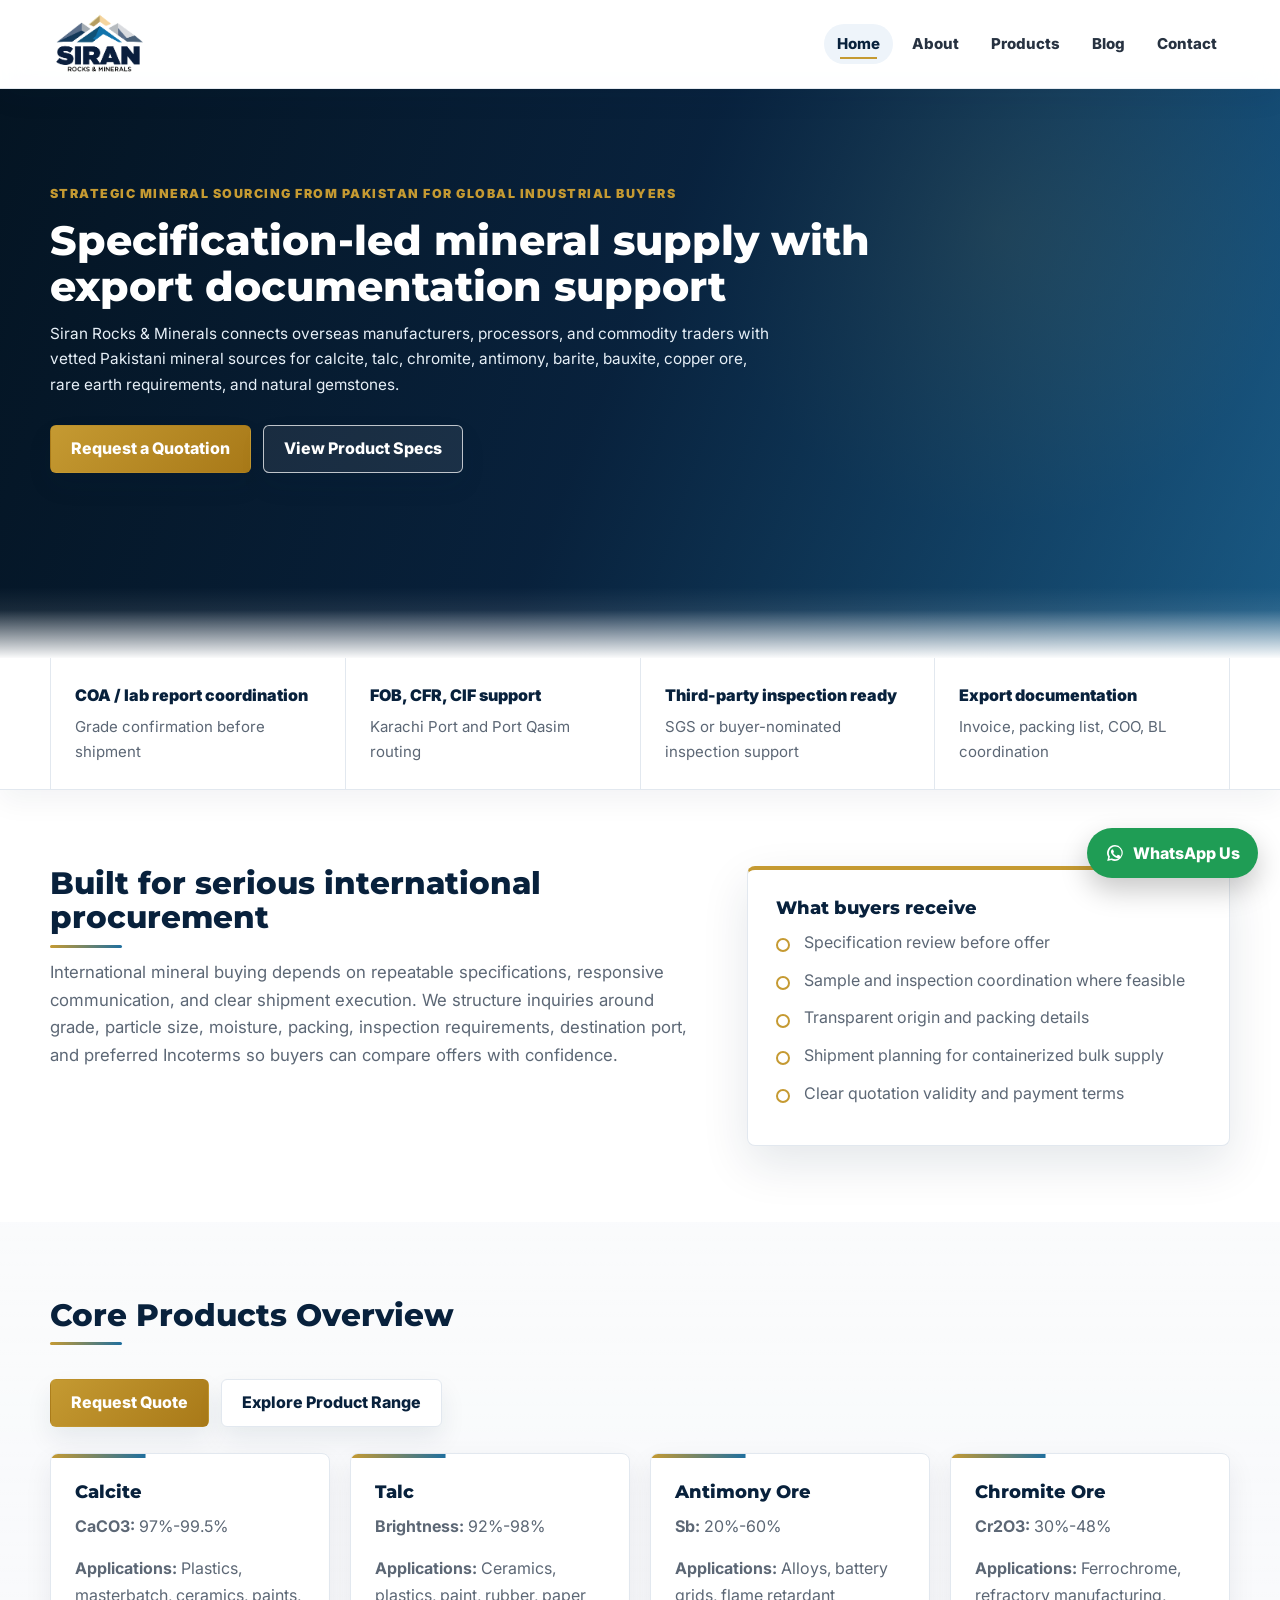
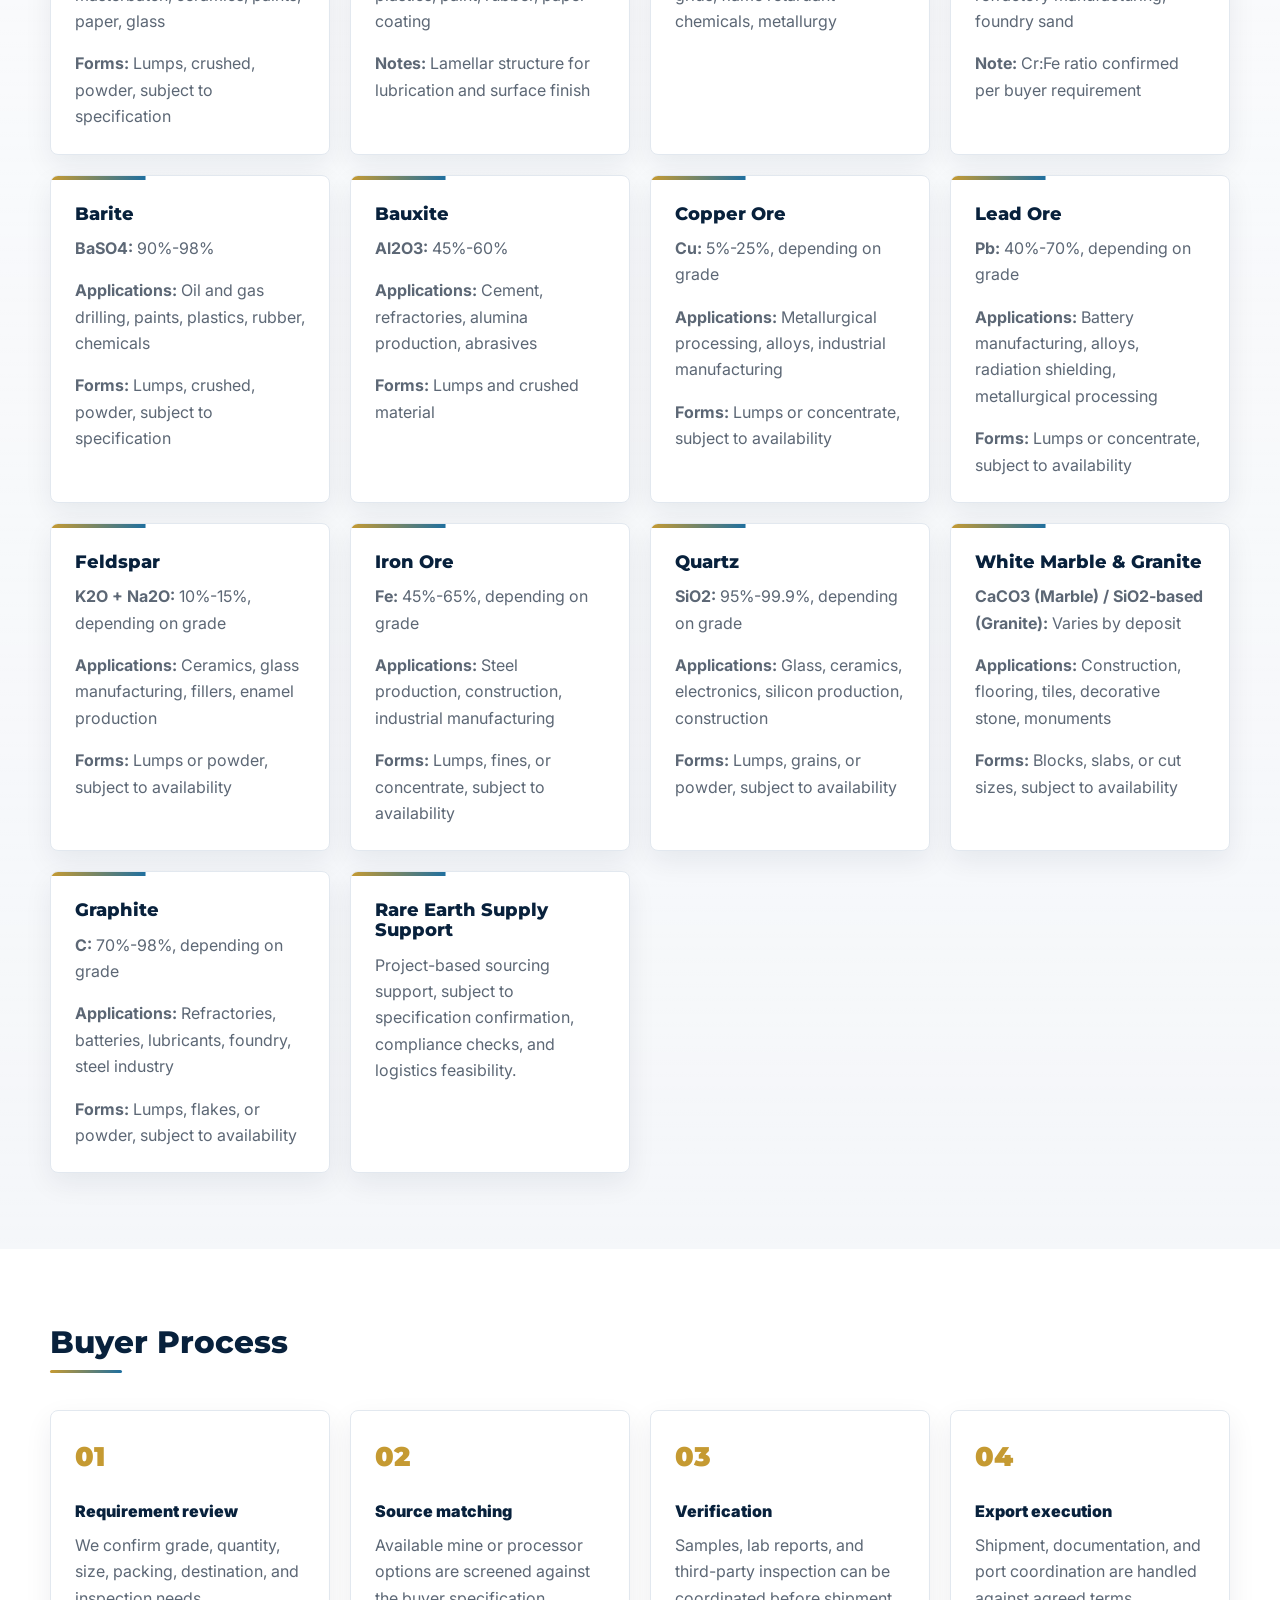
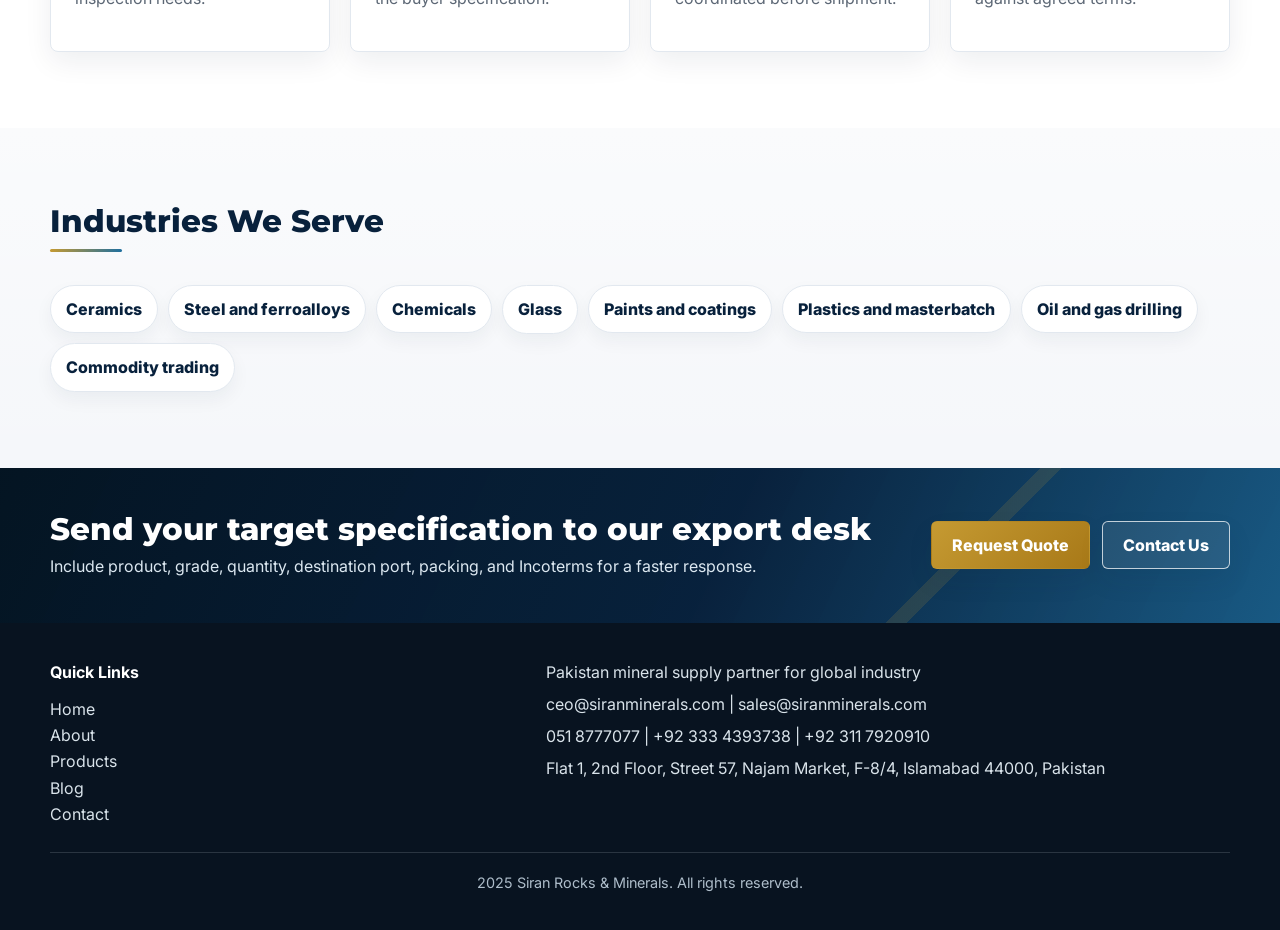
<file: index.html>
<!doctype html>
<html lang="en">
<head>
  <meta charset="UTF-8" />
  <meta name="viewport" content="width=device-width, initial-scale=1" />
  <title>Siran Rocks &amp; Minerals - Pakistan Mineral Export Supplier</title>
  <meta name="description" content="Pakistan-based mineral sourcing and export coordination for international buyers of calcite, talc, antimony ore, chromite ore, barite, bauxite, copper ore, rare earth minerals, and gemstones." />
  <link rel="preconnect" href="https://fonts.googleapis.com">
  <link rel="preconnect" href="https://fonts.gstatic.com" crossorigin>
  <link href="https://fonts.googleapis.com/css2?family=Montserrat:wght@700;800;900&family=Inter:wght@400;500;600;700&display=swap" rel="stylesheet">
  <link rel="stylesheet" href="style.css" />
</head>
<body>
  <a href="#main-content" class="skip-link">Skip to content</a>
  <a href="https://wa.me/923334393738" class="whatsapp-float" target="_blank" rel="noopener" aria-label="Chat with Siran Rocks and Minerals on WhatsApp">WhatsApp Us</a>

  <header class="site-header" role="banner">
    <div class="container header-inner">
      <a href="index.html" class="brand" aria-label="Siran Rocks &amp; Minerals Home">
        <img src="assets/logo.png" alt="Siran Rocks &amp; Minerals logo" class="brand-logo" />
      </a>

      <nav class="main-nav" aria-label="Main navigation">
        <ul>
          <li><a href="index.html" class="nav-link active">Home</a></li>
          <li><a href="about.html" class="nav-link">About</a></li>
          <li><a href="products.html" class="nav-link">Products</a></li>
          <li><a href="blog.html" class="nav-link">Blog</a></li>
          <li><a href="contact.html" class="nav-link">Contact</a></li>
        </ul>
      </nav>
    </div>
  </header>

  <main id="main-content" class="content" role="main">
    <section class="hero top-hero" aria-label="Export mineral supply hero">
      <div class="container hero-inner">
        <p class="eyebrow">Strategic mineral sourcing from Pakistan for global industrial buyers</p>
        <h1 class="hero-title">Specification-led mineral supply with export documentation support</h1>
        <p class="hero-subtitle">
          Siran Rocks &amp; Minerals connects overseas manufacturers, processors, and commodity traders with vetted Pakistani mineral sources for calcite, talc, chromite, antimony, barite, bauxite, copper ore, rare earth requirements, and natural gemstones.
        </p>
        <div class="cta-group">
          <a href="contact.html" class="btn primary">Request a Quotation</a>
          <a href="products.html" class="btn outline">View Product Specs</a>
        </div>
      </div>
    </section>

    <section class="trust-strip" aria-label="Buyer trust signals">
      <div class="container trust-grid">
        <div>
          <strong>COA / lab report coordination</strong>
          <span>Grade confirmation before shipment</span>
        </div>
        <div>
          <strong>FOB, CFR, CIF support</strong>
          <span>Karachi Port and Port Qasim routing</span>
        </div>
        <div>
          <strong>Third-party inspection ready</strong>
          <span>SGS or buyer-nominated inspection support</span>
        </div>
        <div>
          <strong>Export documentation</strong>
          <span>Invoice, packing list, COO, BL coordination</span>
        </div>
      </div>
    </section>

    <section class="section-section" aria-label="Mineral supply overview">
      <div class="container split-section">
        <div>
          <h2 class="section-title with-underline">Built for serious international procurement</h2>
          <p class="section-copy">
            International mineral buying depends on repeatable specifications, responsive communication, and clear shipment execution. We structure inquiries around grade, particle size, moisture, packing, inspection requirements, destination port, and preferred Incoterms so buyers can compare offers with confidence.
          </p>
        </div>
        <div class="assurance-panel">
          <h3>What buyers receive</h3>
          <ul class="check-list">
            <li>Specification review before offer</li>
            <li>Sample and inspection coordination where feasible</li>
            <li>Transparent origin and packing details</li>
            <li>Shipment planning for containerized bulk supply</li>
            <li>Clear quotation validity and payment terms</li>
          </ul>
        </div>
      </div>
    </section>

    <section class="section-section alt-band" aria-label="Core products overview">
      <div class="container">
        <h2 class="section-title with-underline">Core Products Overview</h2>
        <div class="product-actions">
          <a href="contact.html" class="btn primary">Request Quote</a>
          <a href="products.html" class="btn secondary">Explore Product Range</a>
        </div>
        <div class="product-grid">
          <article class="product-card">
            <h3>Calcite</h3>
            <p><strong>CaCO3:</strong> 97%-99.5%</p>
            <p><strong>Applications:</strong> Plastics, masterbatch, ceramics, paints, paper, glass</p>
            <p><strong>Forms:</strong> Lumps, crushed, powder, subject to specification</p>
          </article>

          <article class="product-card">
            <h3>Talc</h3>
            <p><strong>Brightness:</strong> 92%-98%</p>
            <p><strong>Applications:</strong> Ceramics, plastics, paint, rubber, paper coating</p>
            <p><strong>Notes:</strong> Lamellar structure for lubrication and surface finish</p>
          </article>

          <article class="product-card">
            <h3>Antimony Ore</h3>
            <p><strong>Sb:</strong> 20%-60%</p>
            <p><strong>Applications:</strong> Alloys, battery grids, flame retardant chemicals, metallurgy</p>
          </article>

          <article class="product-card">
            <h3>Chromite Ore</h3>
            <p><strong>Cr2O3:</strong> 30%-48%</p>
            <p><strong>Applications:</strong> Ferrochrome, refractory manufacturing, foundry sand</p>
            <p><strong>Note:</strong> Cr:Fe ratio confirmed per buyer requirement</p>
          </article>

          <article class="product-card">
            <h3>Barite</h3>
            <p><strong>BaSO4:</strong> 90%-98%</p>
            <p><strong>Applications:</strong> Oil and gas drilling, paints, plastics, rubber, chemicals</p>
            <p><strong>Forms:</strong> Lumps, crushed, powder, subject to specification</p>
          </article>

          <article class="product-card">
            <h3>Bauxite</h3>
            <p><strong>Al2O3:</strong> 45%-60%</p>
            <p><strong>Applications:</strong> Cement, refractories, alumina production, abrasives</p>
            <p><strong>Forms:</strong> Lumps and crushed material</p>
          </article>

          <article class="product-card">
            <h3>Copper Ore</h3>
            <p><strong>Cu:</strong> 5%-25%, depending on grade</p>
            <p><strong>Applications:</strong> Metallurgical processing, alloys, industrial manufacturing</p>
            <p><strong>Forms:</strong> Lumps or concentrate, subject to availability</p>
          </article>


<article class="product-card">
  <h3>Lead Ore</h3>
  <p><strong>Pb:</strong> 40%-70%, depending on grade</p>
  <p><strong>Applications:</strong> Battery manufacturing, alloys, radiation shielding, metallurgical processing</p>
  <p><strong>Forms:</strong> Lumps or concentrate, subject to availability</p>
</article>

<article class="product-card">
  <h3>Feldspar</h3>
  <p><strong>K2O + Na2O:</strong> 10%-15%, depending on grade</p>
  <p><strong>Applications:</strong> Ceramics, glass manufacturing, fillers, enamel production</p>
  <p><strong>Forms:</strong> Lumps or powder, subject to availability</p>
</article>

<article class="product-card">
  <h3>Iron Ore</h3>
  <p><strong>Fe:</strong> 45%-65%, depending on grade</p>
  <p><strong>Applications:</strong> Steel production, construction, industrial manufacturing</p>
  <p><strong>Forms:</strong> Lumps, fines, or concentrate, subject to availability</p>
</article>

<article class="product-card">
  <h3>Quartz</h3>
  <p><strong>SiO2:</strong> 95%-99.9%, depending on grade</p>
  <p><strong>Applications:</strong> Glass, ceramics, electronics, silicon production, construction</p>
  <p><strong>Forms:</strong> Lumps, grains, or powder, subject to availability</p>
</article>

<article class="product-card">
  <h3>White Marble &amp; Granite</h3>
  <p><strong>CaCO3 (Marble) / SiO2-based (Granite):</strong> Varies by deposit</p>
  <p><strong>Applications:</strong> Construction, flooring, tiles, decorative stone, monuments</p>
  <p><strong>Forms:</strong> Blocks, slabs, or cut sizes, subject to availability</p>
</article>

<article class="product-card">
  <h3>Graphite</h3>
  <p><strong>C:</strong> 70%-98%, depending on grade</p>
  <p><strong>Applications:</strong> Refractories, batteries, lubricants, foundry, steel industry</p>
  <p><strong>Forms:</strong> Lumps, flakes, or powder, subject to availability</p>
</article>
          <article class="product-card">
            <h3>Rare Earth Supply Support</h3>
            <p>Project-based sourcing support, subject to specification confirmation, compliance checks, and logistics feasibility.</p>
          </article>

        </div>
      </div>
    </section>

    <section class="section-section" aria-label="Buyer process">
      <div class="container">
        <h2 class="section-title with-underline">Buyer Process</h2>
        <div class="process-grid">
          <div><span>01</span><strong>Requirement review</strong><p>We confirm grade, quantity, size, packing, destination, and inspection needs.</p></div>
          <div><span>02</span><strong>Source matching</strong><p>Available mine or processor options are screened against the buyer specification.</p></div>
          <div><span>03</span><strong>Verification</strong><p>Samples, lab reports, and third-party inspection can be coordinated before shipment.</p></div>
          <div><span>04</span><strong>Export execution</strong><p>Shipment, documentation, and port coordination are handled against agreed terms.</p></div>
        </div>
      </div>
    </section>

    <section class="section-section alt-band" aria-label="Industries served">
      <div class="container">
        <h2 class="section-title with-underline">Industries We Serve</h2>
        <ul class="tag-list">
          <li>Ceramics</li>
          <li>Steel and ferroalloys</li>
          <li>Chemicals</li>
          <li>Glass</li>
          <li>Paints and coatings</li>
          <li>Plastics and masterbatch</li>
          <li>Oil and gas drilling</li>
          <li>Commodity trading</li>
        </ul>
      </div>
    </section>

    <section class="cta-banner" aria-label="Contact CTA">
      <div class="container cta-inner">
        <div>
          <h2>Send your target specification to our export desk</h2>
          <p>Include product, grade, quantity, destination port, packing, and Incoterms for a faster response.</p>
        </div>
        <div class="cta-group">
          <a href="contact.html" class="btn primary">Request Quote</a>
          <a href="contact.html" class="btn outline">Contact Us</a>
        </div>
      </div>
    </section>
  </main>

  <footer class="site-footer" role="contentinfo">
    <div class="container footer-grid">
      <div class="footer-links">
        <strong>Quick Links</strong>
        <ul>
          <li><a href="index.html">Home</a></li>
          <li><a href="about.html">About</a></li>
          <li><a href="products.html">Products</a></li>
          <li><a href="blog.html">Blog</a></li>
          <li><a href="contact.html">Contact</a></li>
        </ul>
      </div>
      <div class="footer-brand">
        <p class="brand-small">Pakistan mineral supply partner for global industry</p>
        <p class="contact-info">ceo@siranminerals.com | sales@siranminerals.com</p>
        <p class="contact-info">051 8777077 | +92 333 4393738 | +92 311 7920910</p>
        <p class="contact-info">Flat 1, 2nd Floor, Street 57, Najam Market, F-8/4, Islamabad 44000, Pakistan</p>
      </div>
    </div>
    <p class="copyright">2025 Siran Rocks &amp; Minerals. All rights reserved.</p>
  </footer>
</body>
</html>
</file>
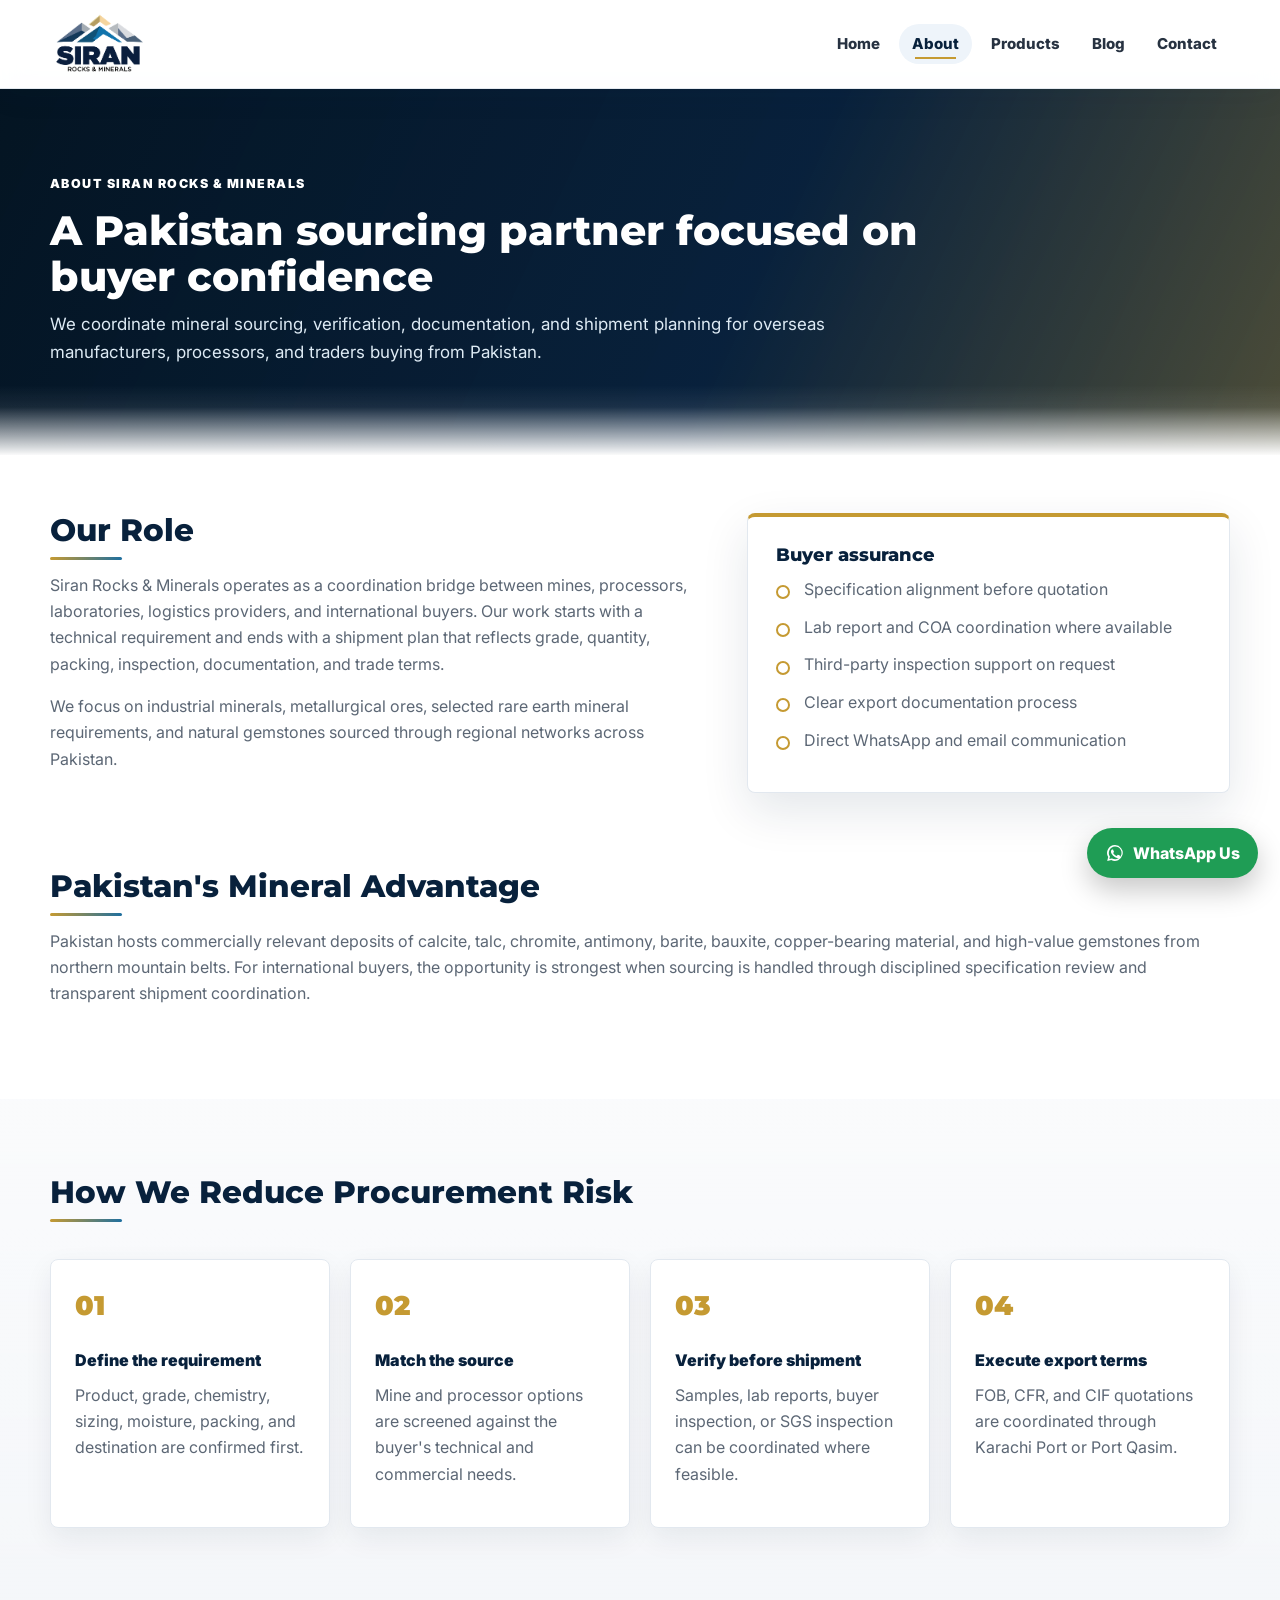
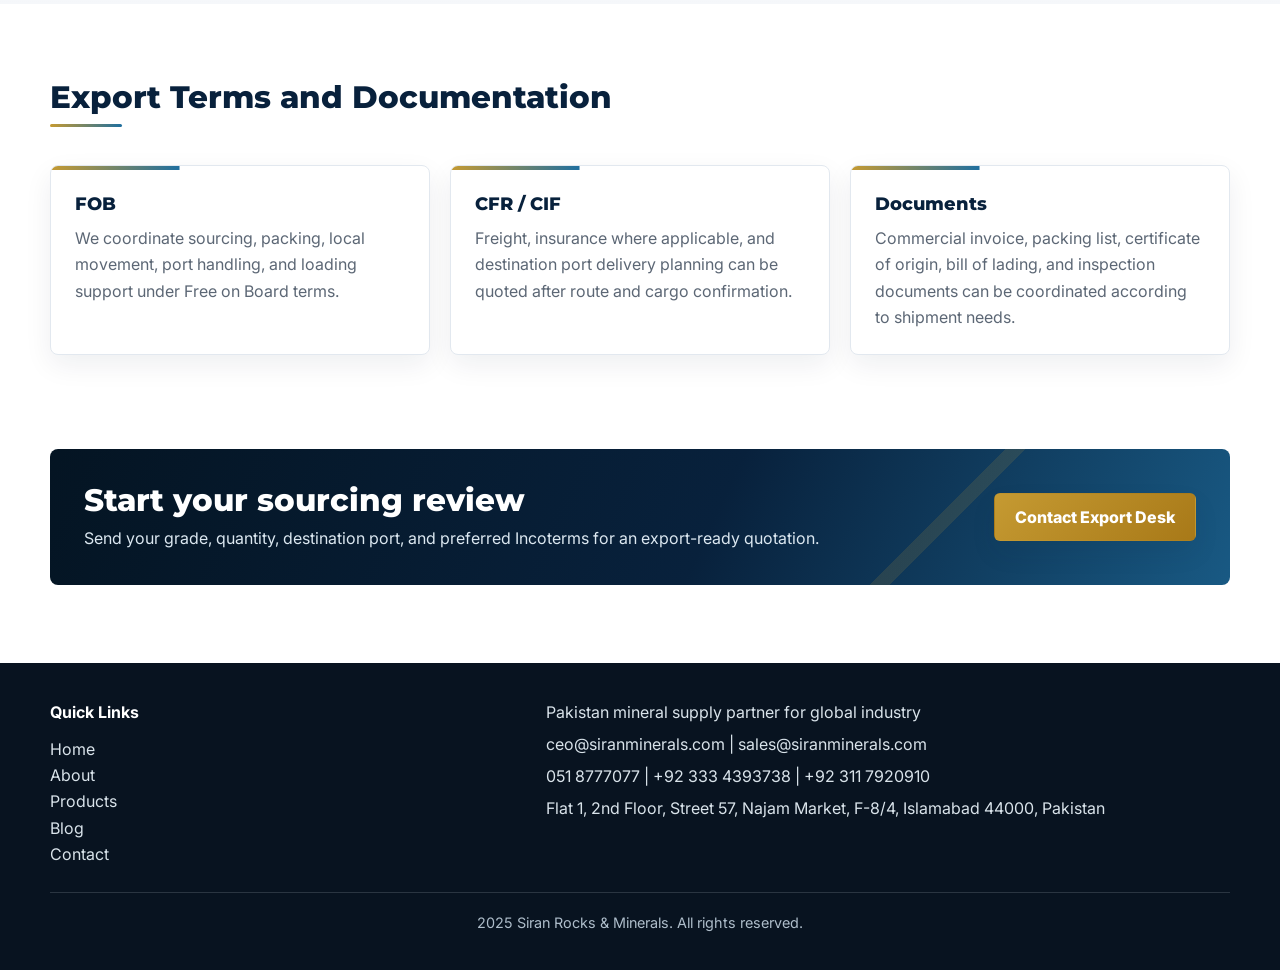
<file: about.html>
<!doctype html>
<html lang="en">
<head>
  <meta charset="UTF-8" />
  <meta name="viewport" content="width=device-width, initial-scale=1" />
  <title>About - Siran Rocks &amp; Minerals</title>
  <meta name="description" content="Siran Rocks &amp; Minerals is a Pakistan-based mineral sourcing and export coordination partner for international industrial mineral, ore, and gemstone buyers." />
  <link rel="preconnect" href="https://fonts.googleapis.com">
  <link rel="preconnect" href="https://fonts.gstatic.com" crossorigin>
  <link href="https://fonts.googleapis.com/css2?family=Montserrat:wght@700;800;900&family=Inter:wght@400;500;600;700&display=swap" rel="stylesheet">
  <link rel="stylesheet" href="style.css" />
</head>
<body>
  <a href="#main-content" class="skip-link">Skip to content</a>
  <a href="https://wa.me/923334393738" class="whatsapp-float" target="_blank" rel="noopener" aria-label="Chat with Siran Rocks and Minerals on WhatsApp">WhatsApp Us</a>

  <header class="site-header" role="banner">
    <div class="container header-inner">
      <a href="index.html" class="brand" aria-label="Siran Rocks &amp; Minerals Home">
        <img src="assets/logo.png" alt="Siran Rocks &amp; Minerals logo" class="brand-logo" />
      </a>
      <nav class="main-nav" aria-label="Main navigation">
        <ul>
          <li><a href="index.html" class="nav-link">Home</a></li>
          <li><a href="about.html" class="nav-link active">About</a></li>
          <li><a href="products.html" class="nav-link">Products</a></li>
          <li><a href="blog.html" class="nav-link">Blog</a></li>
          <li><a href="contact.html" class="nav-link">Contact</a></li>
        </ul>
      </nav>
    </div>
  </header>

  <main id="main-content" class="content" role="main">
    <section class="page-hero">
      <div class="container">
        <p class="eyebrow">About Siran Rocks &amp; Minerals</p>
        <h1>A Pakistan sourcing partner focused on buyer confidence</h1>
        <p>We coordinate mineral sourcing, verification, documentation, and shipment planning for overseas manufacturers, processors, and traders buying from Pakistan.</p>
      </div>
    </section>

    <section class="container about-section">
      <div class="split-section">
        <div>
          <h2 class="section-title with-underline">Our Role</h2>
          <p>Siran Rocks &amp; Minerals operates as a coordination bridge between mines, processors, laboratories, logistics providers, and international buyers. Our work starts with a technical requirement and ends with a shipment plan that reflects grade, quantity, packing, inspection, documentation, and trade terms.</p>
          <p>We focus on industrial minerals, metallurgical ores, selected rare earth mineral requirements, and natural gemstones sourced through regional networks across Pakistan.</p>
        </div>
        <div class="assurance-panel">
          <h3>Buyer assurance</h3>
          <ul class="check-list">
            <li>Specification alignment before quotation</li>
            <li>Lab report and COA coordination where available</li>
            <li>Third-party inspection support on request</li>
            <li>Clear export documentation process</li>
            <li>Direct WhatsApp and email communication</li>
          </ul>
        </div>
      </div>

      <section class="section-section">
        <h2 class="section-title with-underline">Pakistan's Mineral Advantage</h2>
        <p>Pakistan hosts commercially relevant deposits of calcite, talc, chromite, antimony, barite, bauxite, copper-bearing material, and high-value gemstones from northern mountain belts. For international buyers, the opportunity is strongest when sourcing is handled through disciplined specification review and transparent shipment coordination.</p>
      </section>

      <section class="section-section alt-band flush-band">
        <div class="container">
          <h2 class="section-title with-underline">How We Reduce Procurement Risk</h2>
          <div class="process-grid">
            <div><span>01</span><strong>Define the requirement</strong><p>Product, grade, chemistry, sizing, moisture, packing, and destination are confirmed first.</p></div>
            <div><span>02</span><strong>Match the source</strong><p>Mine and processor options are screened against the buyer's technical and commercial needs.</p></div>
            <div><span>03</span><strong>Verify before shipment</strong><p>Samples, lab reports, buyer inspection, or SGS inspection can be coordinated where feasible.</p></div>
            <div><span>04</span><strong>Execute export terms</strong><p>FOB, CFR, and CIF quotations are coordinated through Karachi Port or Port Qasim.</p></div>
          </div>
        </div>
      </section>

      <section class="section-section">
        <h2 class="section-title with-underline">Export Terms and Documentation</h2>
        <div class="product-grid">
          <article class="product-card">
            <h3>FOB</h3>
            <p>We coordinate sourcing, packing, local movement, port handling, and loading support under Free on Board terms.</p>
          </article>
          <article class="product-card">
            <h3>CFR / CIF</h3>
            <p>Freight, insurance where applicable, and destination port delivery planning can be quoted after route and cargo confirmation.</p>
          </article>
          <article class="product-card">
            <h3>Documents</h3>
            <p>Commercial invoice, packing list, certificate of origin, bill of lading, and inspection documents can be coordinated according to shipment needs.</p>
          </article>
        </div>
      </section>

      <section class="cta-banner inline-cta" aria-label="About contact CTA">
        <div class="cta-inner">
          <div>
            <h2>Start your sourcing review</h2>
            <p>Send your grade, quantity, destination port, and preferred Incoterms for an export-ready quotation.</p>
          </div>
          <a href="contact.html" class="btn primary">Contact Export Desk</a>
        </div>
      </section>
    </section>
  </main>

  <footer class="site-footer" role="contentinfo">
    <div class="container footer-grid">
      <div class="footer-links">
        <strong>Quick Links</strong>
        <ul>
          <li><a href="index.html">Home</a></li>
          <li><a href="about.html">About</a></li>
          <li><a href="products.html">Products</a></li>
          <li><a href="blog.html">Blog</a></li>
          <li><a href="contact.html">Contact</a></li>
        </ul>
      </div>
      <div class="footer-brand">
        <p class="brand-small">Pakistan mineral supply partner for global industry</p>
        <p class="contact-info">ceo@siranminerals.com | sales@siranminerals.com</p>
        <p class="contact-info">051 8777077 | +92 333 4393738 | +92 311 7920910</p>
        <p class="contact-info">Flat 1, 2nd Floor, Street 57, Najam Market, F-8/4, Islamabad 44000, Pakistan</p>
      </div>
    </div>
    <p class="copyright">2025 Siran Rocks &amp; Minerals. All rights reserved.</p>
  </footer>
</body>
</html>
</file>
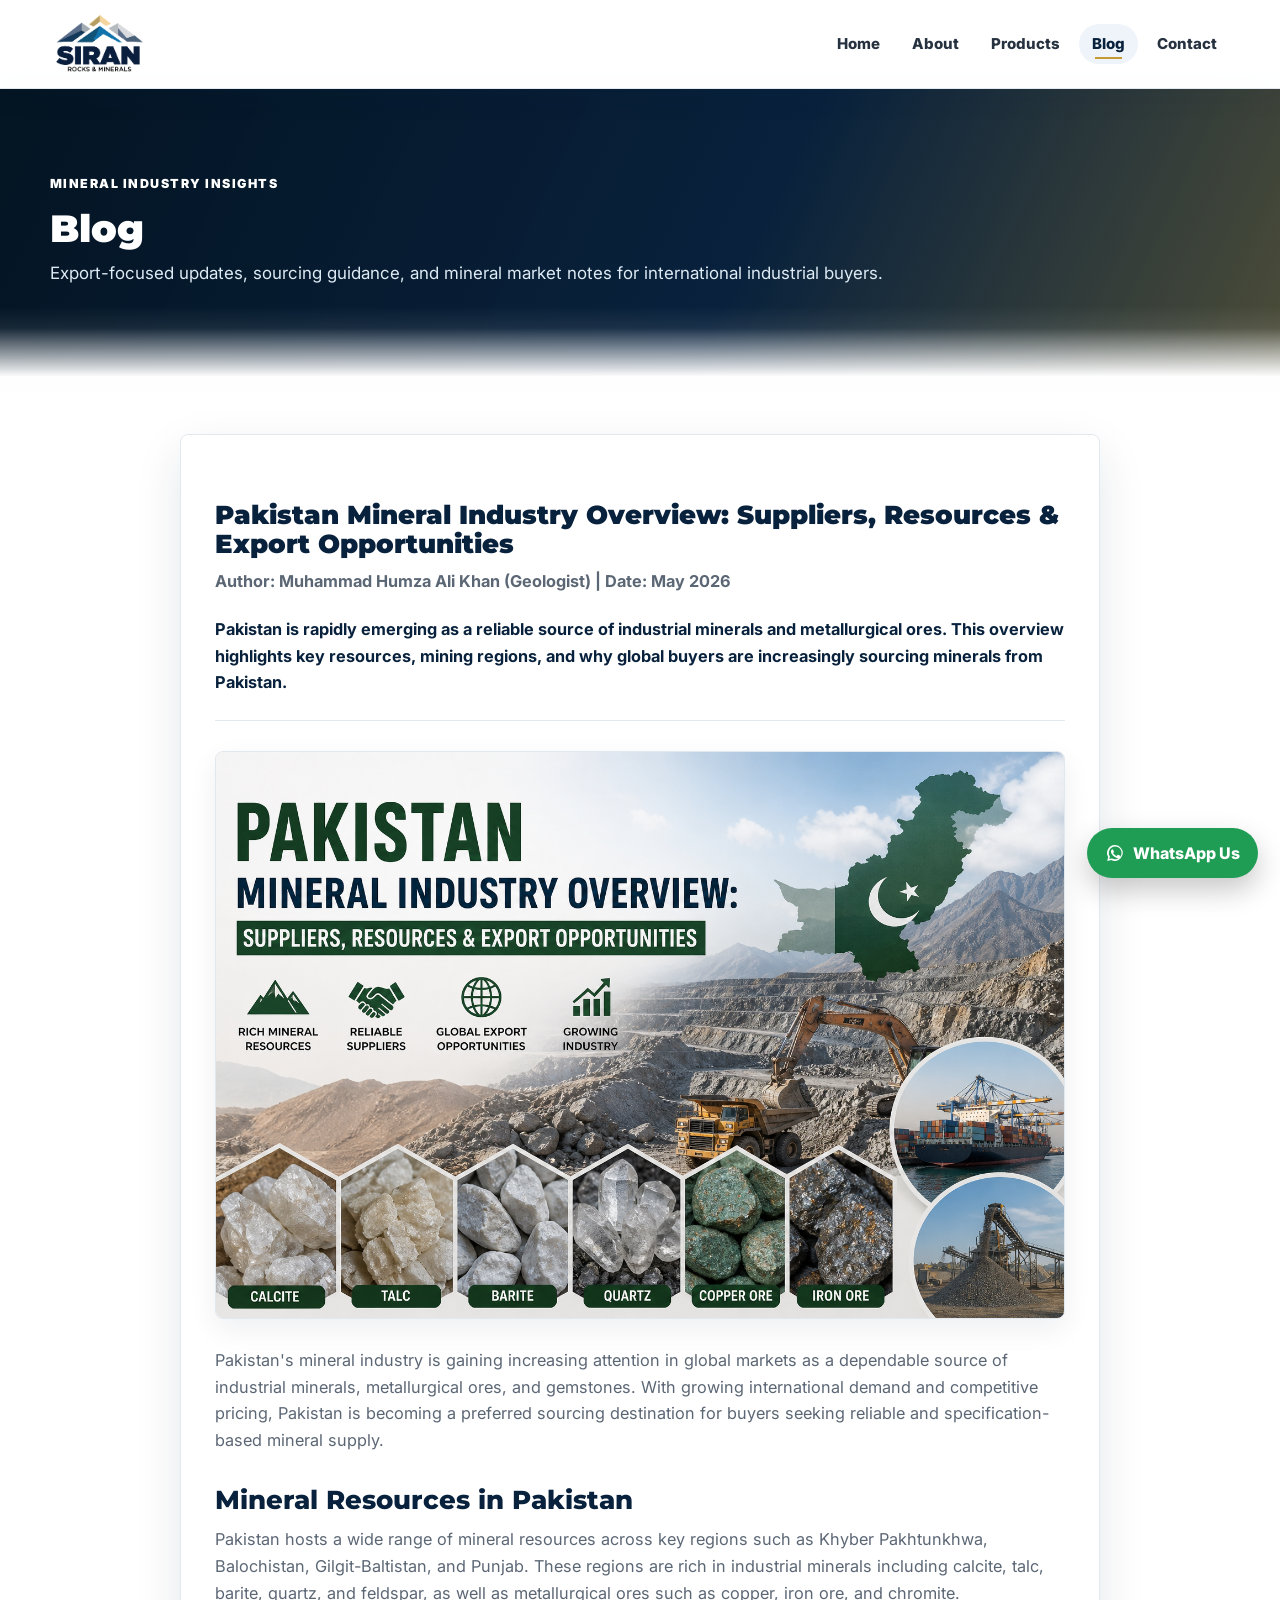
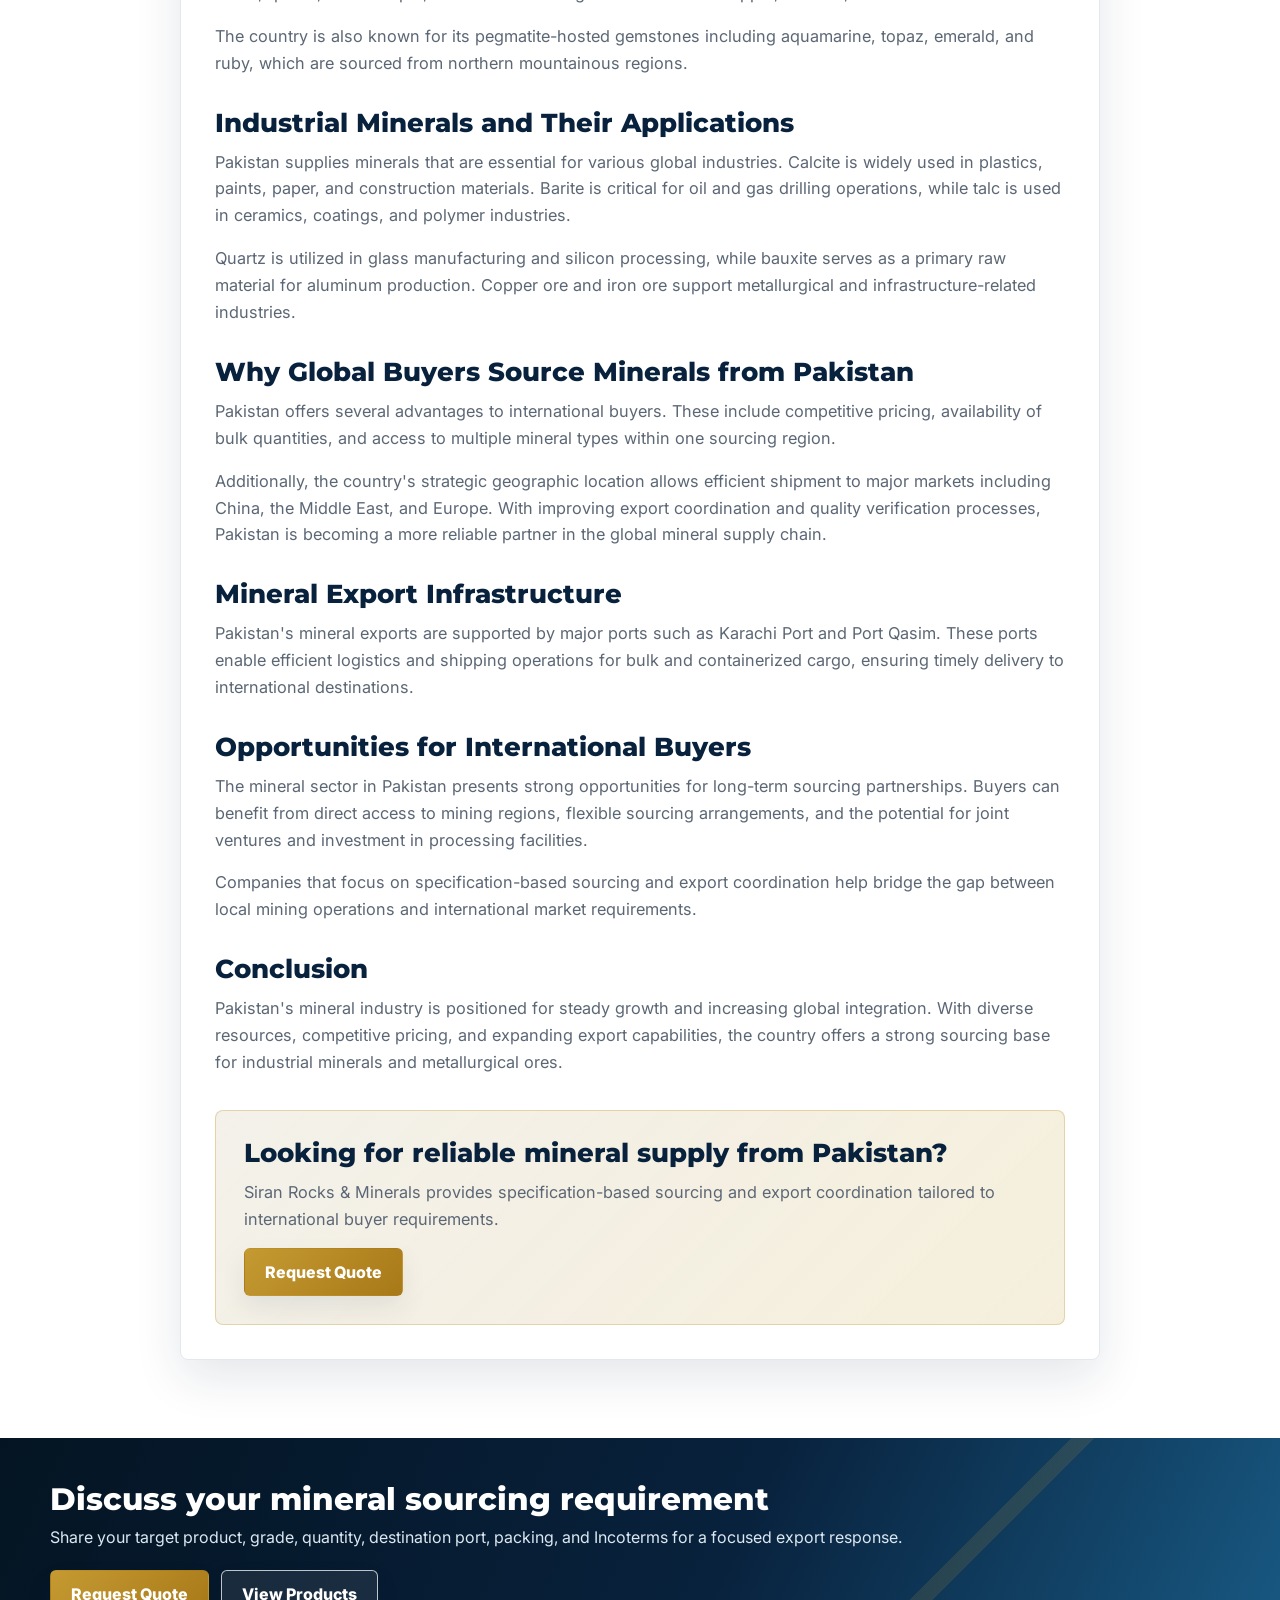
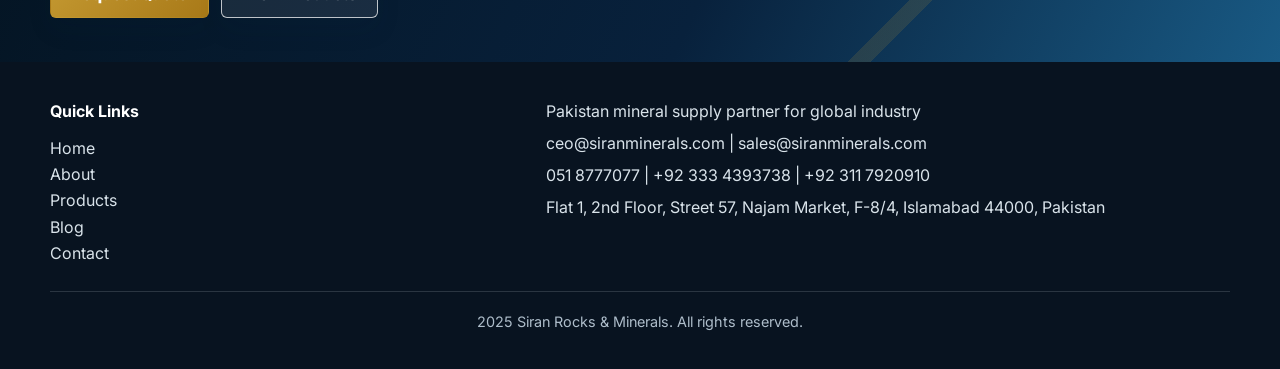
<file: blog.html>
<!doctype html>
<html lang="en">
<head>
  <meta charset="UTF-8" />
  <meta name="viewport" content="width=device-width, initial-scale=1" />
  <title>Pakistan Mineral Industry Overview - Siran Rocks &amp; Minerals</title>
  <meta name="description" content="Pakistan mineral industry overview covering suppliers, resources, mining regions, export infrastructure, and sourcing opportunities for international industrial buyers." />
  <link rel="preconnect" href="https://fonts.googleapis.com">
  <link rel="preconnect" href="https://fonts.gstatic.com" crossorigin>
  <link href="https://fonts.googleapis.com/css2?family=Montserrat:wght@700;800;900&family=Inter:wght@400;500;600;700&display=swap" rel="stylesheet">
  <link rel="stylesheet" href="style.css" />
</head>
<body>
  <a href="#main-content" class="skip-link">Skip to content</a>
  <a href="https://wa.me/923334393738" class="whatsapp-float" target="_blank" rel="noopener" aria-label="Chat with Siran Rocks and Minerals on WhatsApp">WhatsApp Us</a>

  <header class="site-header" role="banner">
    <div class="container header-inner">
      <a href="index.html" class="brand" aria-label="Siran Rocks &amp; Minerals Home">
        <img src="assets/logo.png" alt="Siran Rocks &amp; Minerals logo" class="brand-logo" />
      </a>
      <nav class="main-nav" aria-label="Main navigation">
        <ul>
          <li><a href="index.html" class="nav-link">Home</a></li>
          <li><a href="about.html" class="nav-link">About</a></li>
          <li><a href="products.html" class="nav-link">Products</a></li>
          <li><a href="blog.html" class="nav-link active">Blog</a></li>
          <li><a href="contact.html" class="nav-link">Contact</a></li>
        </ul>
      </nav>
    </div>
  </header>

  <main id="main-content" class="content" role="main">
    <section class="page-hero">
      <div class="container">
        <p class="eyebrow">Mineral industry insights</p>
        <h1 class="hero-page-title">Blog</h1>
        <p>Export-focused updates, sourcing guidance, and mineral market notes for international industrial buyers.</p>
      </div>
    </section>

    <section class="container blog-section" aria-label="Pakistan mineral industry overview article">
      <article class="blog-article">
        <header class="article-header">
          <h2 class="article-title">Pakistan Mineral Industry Overview: Suppliers, Resources &amp; Export Opportunities</h2>
          <p class="article-byline">Author: Muhammad Humza Ali Khan (Geologist) | Date: May 2026</p>
          <p class="article-excerpt">Pakistan is rapidly emerging as a reliable source of industrial minerals and metallurgical ores. This overview highlights key resources, mining regions, and why global buyers are increasingly sourcing minerals from Pakistan.</p>
        </header>

        <figure class="blog-hero-image">
          <img src="assets/blog1.png" alt="Pakistan mineral industry overview illustration showing mining, mineral resources, and export opportunities" />
        </figure>

        <p>Pakistan's mineral industry is gaining increasing attention in global markets as a dependable source of industrial minerals, metallurgical ores, and gemstones. With growing international demand and competitive pricing, Pakistan is becoming a preferred sourcing destination for buyers seeking reliable and specification-based mineral supply.</p>

        <h2>Mineral Resources in Pakistan</h2>
        <p>Pakistan hosts a wide range of mineral resources across key regions such as Khyber Pakhtunkhwa, Balochistan, Gilgit-Baltistan, and Punjab. These regions are rich in industrial minerals including calcite, talc, barite, quartz, and feldspar, as well as metallurgical ores such as copper, iron ore, and chromite.</p>
        <p>The country is also known for its pegmatite-hosted gemstones including aquamarine, topaz, emerald, and ruby, which are sourced from northern mountainous regions.</p>

        <h2>Industrial Minerals and Their Applications</h2>
        <p>Pakistan supplies minerals that are essential for various global industries. Calcite is widely used in plastics, paints, paper, and construction materials. Barite is critical for oil and gas drilling operations, while talc is used in ceramics, coatings, and polymer industries.</p>
        <p>Quartz is utilized in glass manufacturing and silicon processing, while bauxite serves as a primary raw material for aluminum production. Copper ore and iron ore support metallurgical and infrastructure-related industries.</p>

        <h2>Why Global Buyers Source Minerals from Pakistan</h2>
        <p>Pakistan offers several advantages to international buyers. These include competitive pricing, availability of bulk quantities, and access to multiple mineral types within one sourcing region.</p>
        <p>Additionally, the country's strategic geographic location allows efficient shipment to major markets including China, the Middle East, and Europe. With improving export coordination and quality verification processes, Pakistan is becoming a more reliable partner in the global mineral supply chain.</p>

        <h2>Mineral Export Infrastructure</h2>
        <p>Pakistan's mineral exports are supported by major ports such as Karachi Port and Port Qasim. These ports enable efficient logistics and shipping operations for bulk and containerized cargo, ensuring timely delivery to international destinations.</p>

        <h2>Opportunities for International Buyers</h2>
        <p>The mineral sector in Pakistan presents strong opportunities for long-term sourcing partnerships. Buyers can benefit from direct access to mining regions, flexible sourcing arrangements, and the potential for joint ventures and investment in processing facilities.</p>
        <p>Companies that focus on specification-based sourcing and export coordination help bridge the gap between local mining operations and international market requirements.</p>

        <h2>Conclusion</h2>
        <p>Pakistan's mineral industry is positioned for steady growth and increasing global integration. With diverse resources, competitive pricing, and expanding export capabilities, the country offers a strong sourcing base for industrial minerals and metallurgical ores.</p>

        <div class="article-cta">
          <h2>Looking for reliable mineral supply from Pakistan?</h2>
          <p>Siran Rocks &amp; Minerals provides specification-based sourcing and export coordination tailored to international buyer requirements.</p>
          <a href="contact.html" class="btn primary">Request Quote</a>
        </div>
      </article>
    </section>

    <section class="cta-banner" aria-label="Blog contact CTA">
      <div class="container cta-inner">
        <div>
          <h2>Discuss your mineral sourcing requirement</h2>
          <p>Share your target product, grade, quantity, destination port, packing, and Incoterms for a focused export response.</p>
        </div>
        <div class="cta-group">
          <a href="contact.html" class="btn primary">Request Quote</a>
          <a href="products.html" class="btn outline">View Products</a>
        </div>
      </div>
    </section>
  </main>

  <footer class="site-footer" role="contentinfo">
    <div class="container footer-grid">
      <div class="footer-links">
        <strong>Quick Links</strong>
        <ul>
          <li><a href="index.html">Home</a></li>
          <li><a href="about.html">About</a></li>
          <li><a href="products.html">Products</a></li>
          <li><a href="blog.html">Blog</a></li>
          <li><a href="contact.html">Contact</a></li>
        </ul>
      </div>
      <div class="footer-brand">
        <p class="brand-small">Pakistan mineral supply partner for global industry</p>
        <p class="contact-info">ceo@siranminerals.com | sales@siranminerals.com</p>
        <p class="contact-info">051 8777077 | +92 333 4393738 | +92 311 7920910</p>
        <p class="contact-info">Flat 1, 2nd Floor, Street 57, Najam Market, F-8/4, Islamabad 44000, Pakistan</p>
      </div>
    </div>
    <p class="copyright">2025 Siran Rocks &amp; Minerals. All rights reserved.</p>
  </footer>
</body>
</html>
</file>
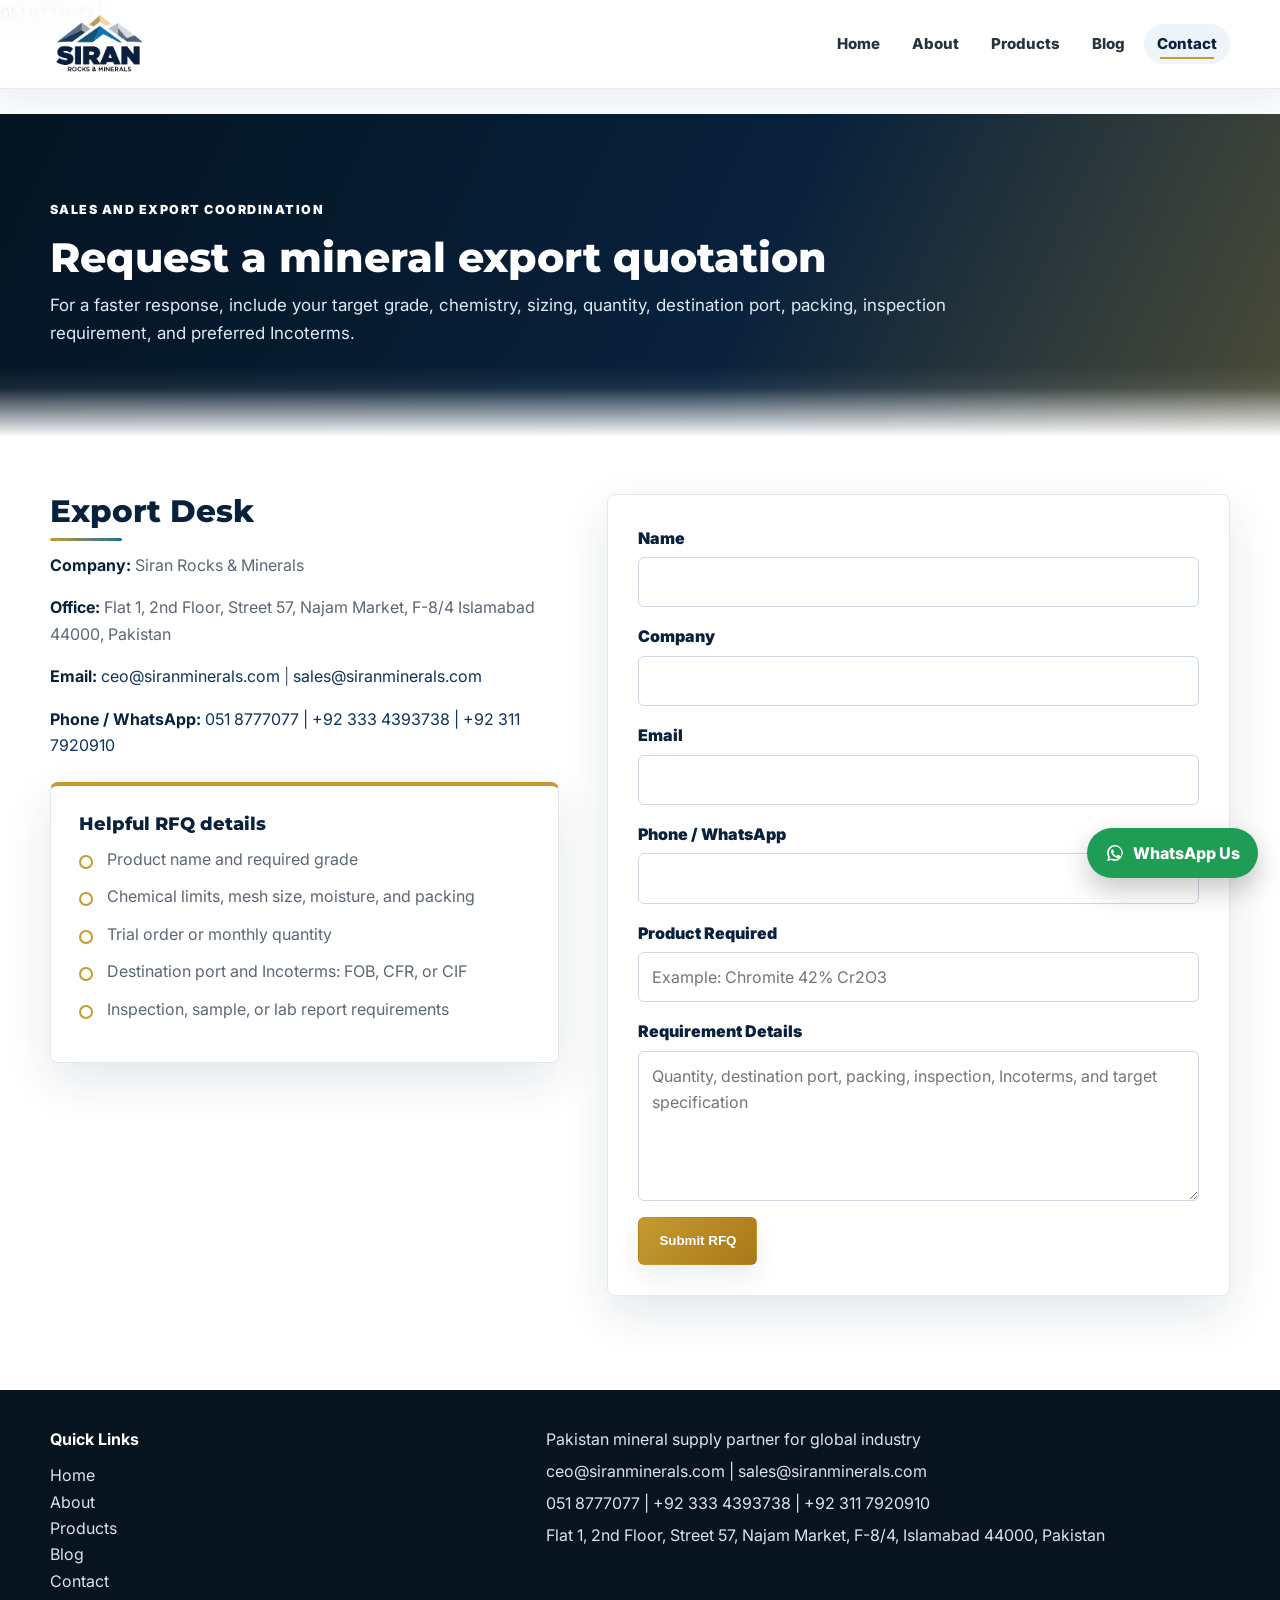
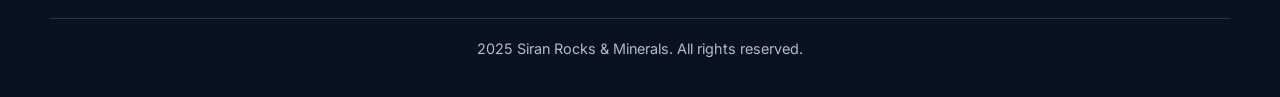
<file: contact.html>
051 8777077 |<!doctype html>
<html lang="en">
<head>
  <meta charset="UTF-8" />
  <meta name="viewport" content="width=device-width, initial-scale=1" />
  <title>Contact - Siran Rocks &amp; Minerals</title>
  <meta name="description" content="Contact Siran Rocks &amp; Minerals for international mineral sourcing, export quotations, samples, inspection coordination, and shipment planning from Pakistan." />
  <link rel="preconnect" href="https://fonts.googleapis.com">
  <link rel="preconnect" href="https://fonts.gstatic.com" crossorigin>
  <link href="https://fonts.googleapis.com/css2?family=Montserrat:wght@700;800;900&family=Inter:wght@400;500;600;700&display=swap" rel="stylesheet">
  <link rel="stylesheet" href="style.css" />
</head>
<body>
  <a href="#main-content" class="skip-link">Skip to content</a>
  <a href="https://wa.me/923334393738" class="whatsapp-float" target="_blank" rel="noopener" aria-label="Chat with Siran Rocks and Minerals on WhatsApp">WhatsApp Us</a>

  <header class="site-header" role="banner">
    <div class="container header-inner">
      <a href="index.html" class="brand" aria-label="Siran Rocks &amp; Minerals Home">
        <img src="assets/logo.png" alt="Siran Rocks &amp; Minerals logo" class="brand-logo" />
      </a>
      <nav class="main-nav" aria-label="Main navigation">
        <ul>
          <li><a href="index.html" class="nav-link">Home</a></li>
          <li><a href="about.html" class="nav-link">About</a></li>
          <li><a href="products.html" class="nav-link">Products</a></li>
          <li><a href="blog.html" class="nav-link">Blog</a></li>
          <li><a href="contact.html" class="nav-link active">Contact</a></li>
        </ul>
      </nav>
    </div>
  </header>

  <main id="main-content" class="content" role="main">
    <section class="page-hero">
      <div class="container">
        <p class="eyebrow">Sales and export coordination</p>
        <h1>Request a mineral export quotation</h1>
        <p>For a faster response, include your target grade, chemistry, sizing, quantity, destination port, packing, inspection requirement, and preferred Incoterms.</p>
      </div>
    </section>

    <section class="container contact-section" aria-label="Contact Siran Rocks &amp; Minerals">
      <div class="contact-grid">
        <div>
          <h2 class="section-title with-underline">Export Desk</h2>
          <div class="office-address">
            <p><strong>Company:</strong> Siran Rocks &amp; Minerals</p>
            <p><strong>Office:</strong> Flat 1, 2nd Floor, Street 57, Najam Market, F-8/4 Islamabad 44000, Pakistan</p>
            <p><strong>Email:</strong> <a href="mailto:ceo@siranminerals.com">ceo@siranminerals.com</a> | <a href="mailto:sales@siranminerals.com">sales@siranminerals.com</a></p>
            <p><strong>Phone / WhatsApp:</strong> <a href="https://wa.me/923334393738" target="_blank" rel="noopener">051 8777077 | +92 333 4393738 | +92 311 7920910</a></p>
          </div>

          <div class="assurance-panel">
            <h3>Helpful RFQ details</h3>
            <ul class="check-list">
              <li>Product name and required grade</li>
              <li>Chemical limits, mesh size, moisture, and packing</li>
              <li>Trial order or monthly quantity</li>
              <li>Destination port and Incoterms: FOB, CFR, or CIF</li>
              <li>Inspection, sample, or lab report requirements</li>
            </ul>
          </div>
        </div>

        <form class="contact-form" action="https://formsubmit.co/ceo@siranminerals.com" method="POST">
          <input type="hidden" name="_subject" value="New export quotation request from Siran Rocks &amp; Minerals website">
          <input type="hidden" name="_captcha" value="false">

          <div class="form-group">
            <label for="name">Name</label>
            <input id="name" type="text" name="name" autocomplete="name" required>
          </div>

          <div class="form-group">
            <label for="company">Company</label>
            <input id="company" type="text" name="company" autocomplete="organization">
          </div>

          <div class="form-group">
            <label for="email">Email</label>
            <input id="email" type="email" name="email" autocomplete="email" required>
          </div>

          <div class="form-group">
            <label for="phone">Phone / WhatsApp</label>
            <input id="phone" type="text" name="phone" autocomplete="tel" required>
          </div>

          <div class="form-group">
            <label for="product">Product Required</label>
            <input id="product" type="text" name="product" placeholder="Example: Chromite 42% Cr2O3">
          </div>

          <div class="form-group">
            <label for="message">Requirement Details</label>
            <textarea id="message" name="message" placeholder="Quantity, destination port, packing, inspection, Incoterms, and target specification" required></textarea>
          </div>

          <button type="submit" class="btn primary">Submit RFQ</button>
        </form>
      </div>
    </section>
  </main>

  <footer class="site-footer" role="contentinfo">
    <div class="container footer-grid">
      <div class="footer-links">
        <strong>Quick Links</strong>
        <ul>
          <li><a href="index.html">Home</a></li>
          <li><a href="about.html">About</a></li>
          <li><a href="products.html">Products</a></li>
          <li><a href="blog.html">Blog</a></li>
          <li><a href="contact.html">Contact</a></li>
        </ul>
      </div>
      <div class="footer-brand">
        <p class="brand-small">Pakistan mineral supply partner for global industry</p>
        <p class="contact-info">ceo@siranminerals.com | sales@siranminerals.com</p>
        <p class="contact-info">051 8777077 | +92 333 4393738 | +92 311 7920910</p>
        <p class="contact-info">Flat 1, 2nd Floor, Street 57, Najam Market, F-8/4, Islamabad 44000, Pakistan</p>
      </div>
    </div>
    <p class="copyright">2025 Siran Rocks &amp; Minerals. All rights reserved.</p>
  </footer>
</body>
</html>
</file>
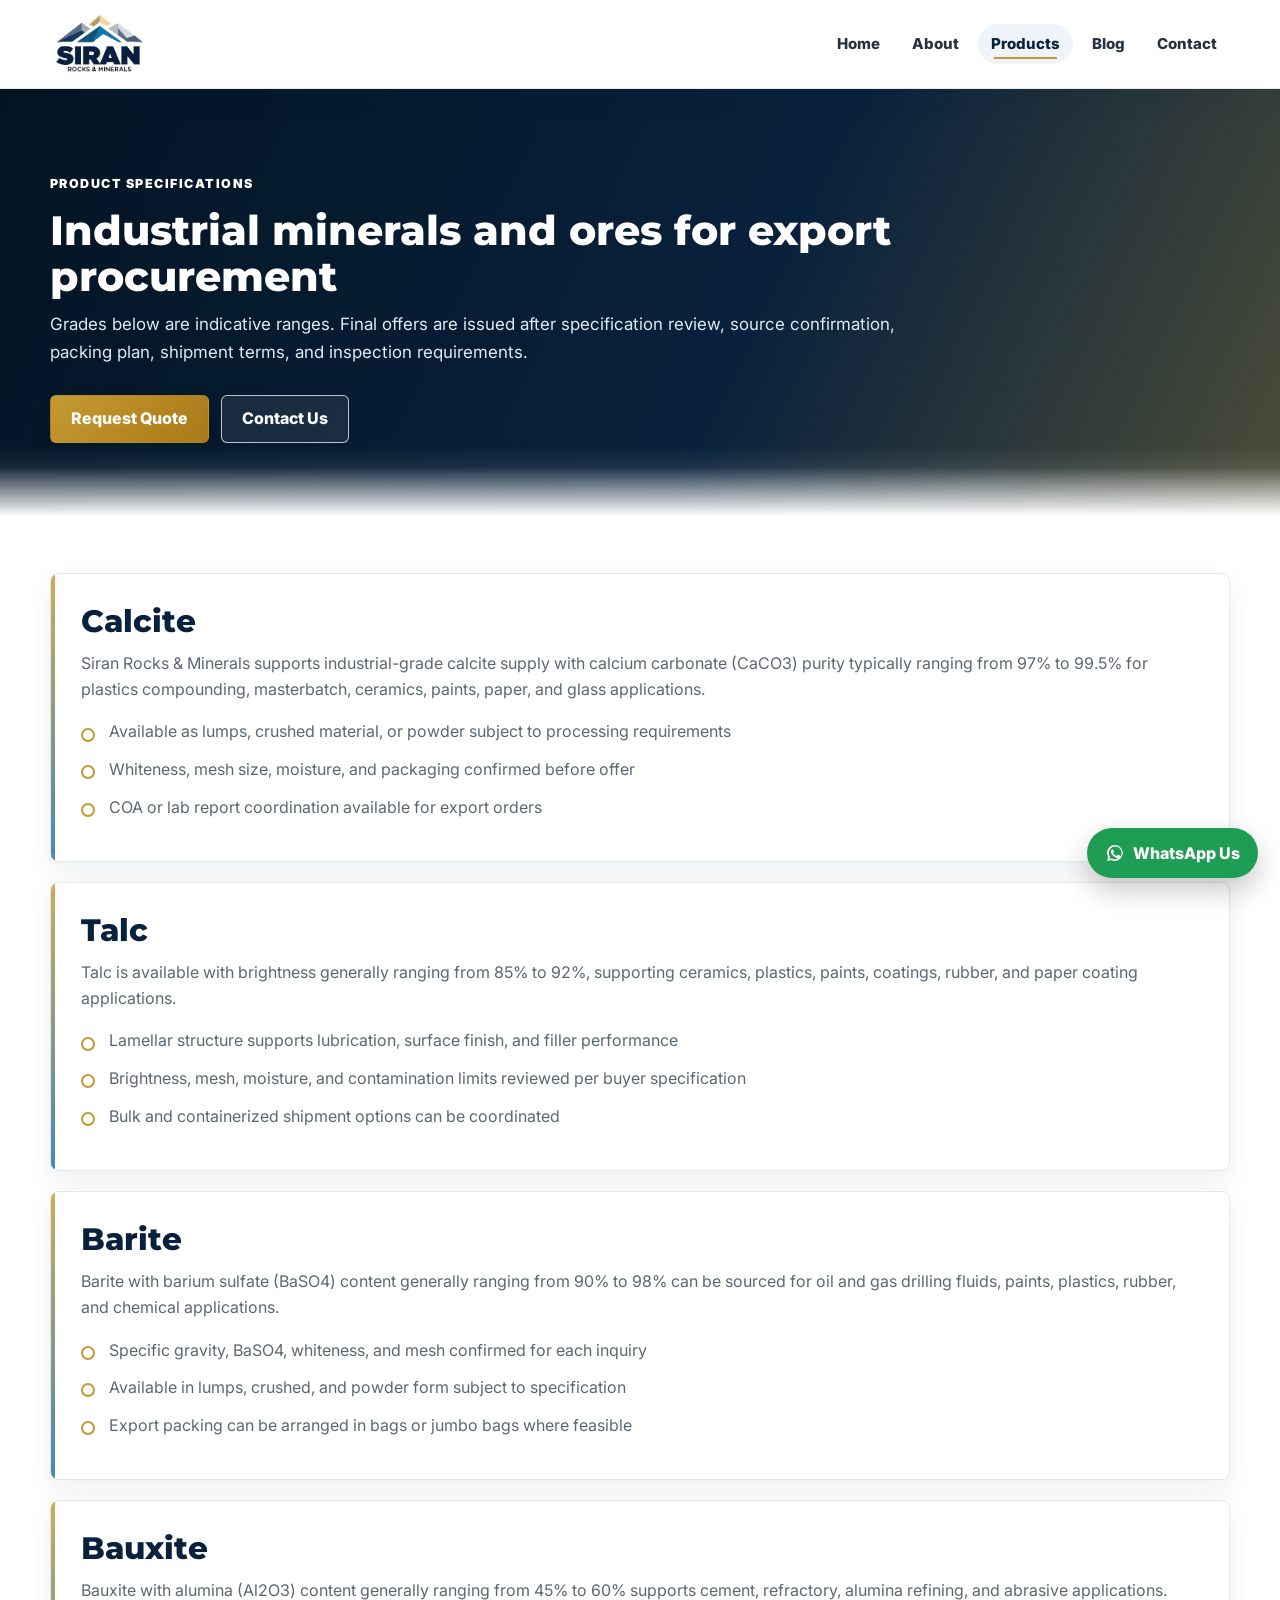
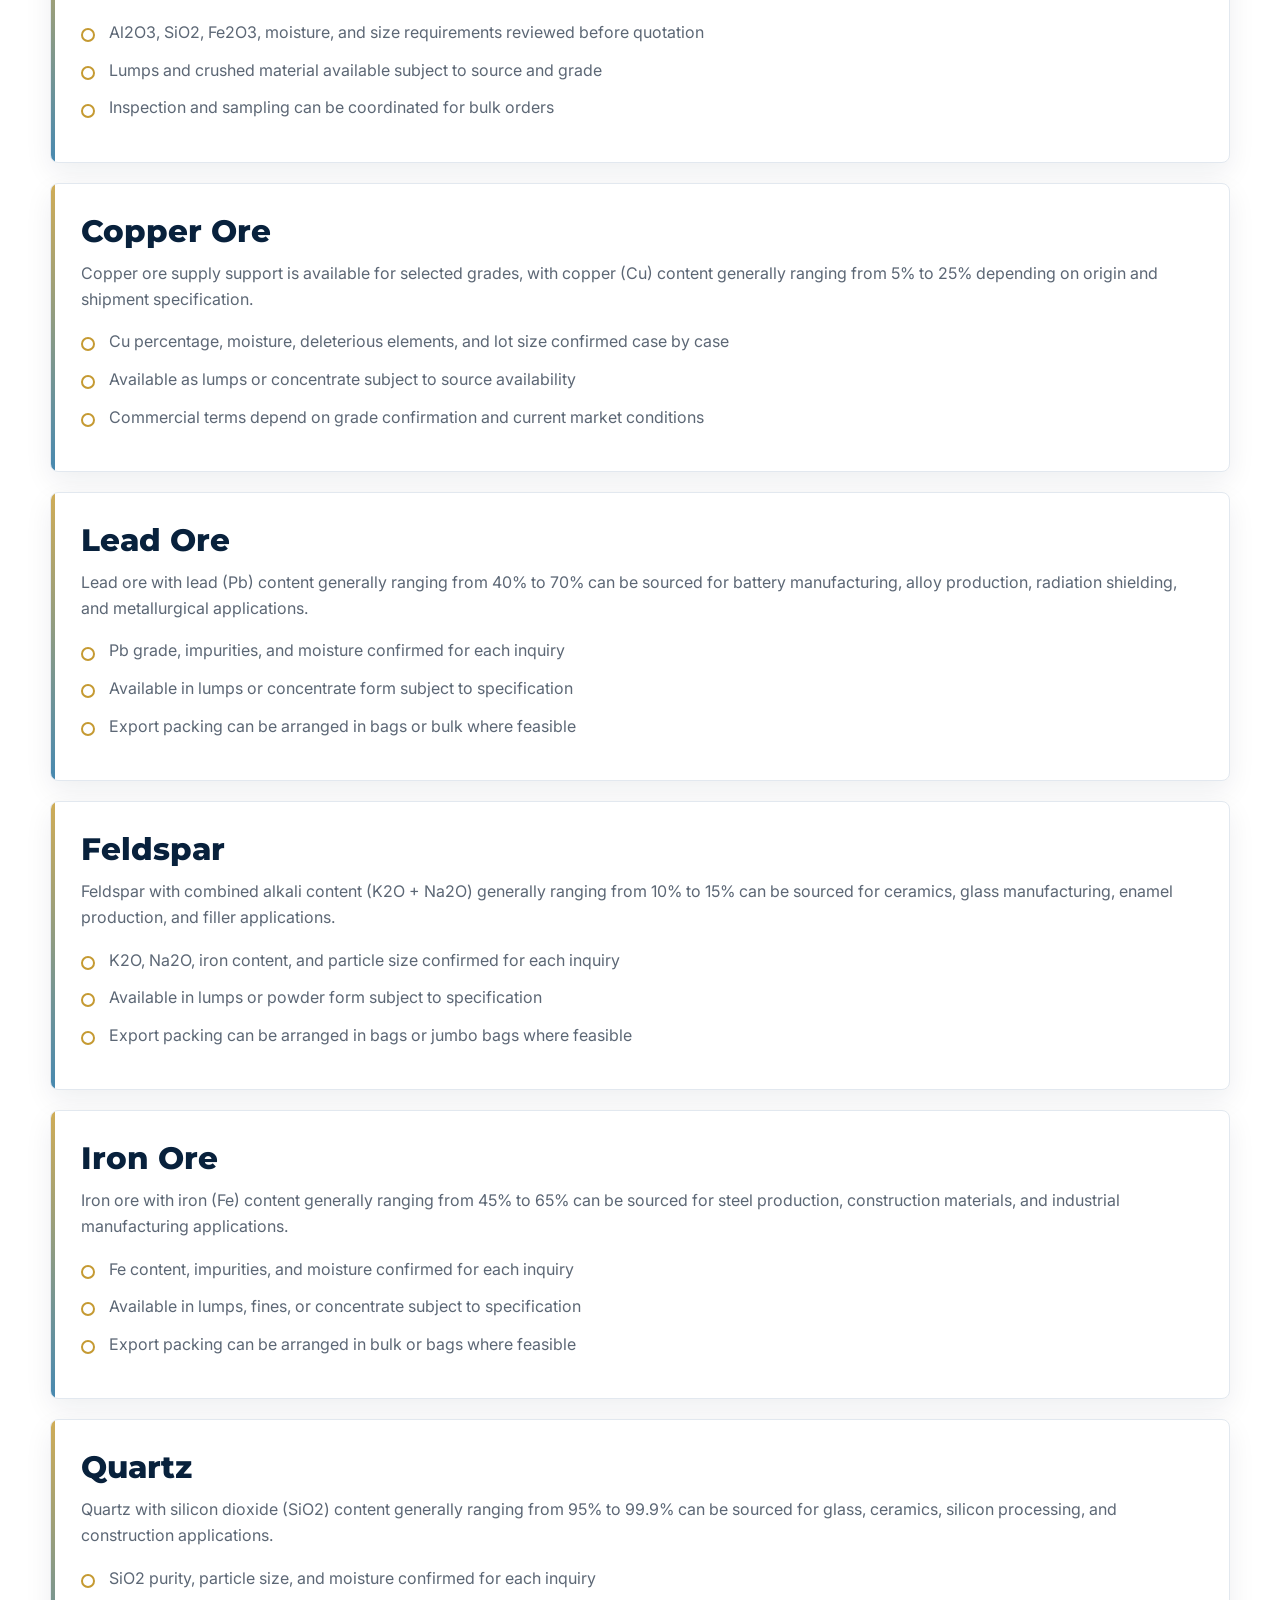
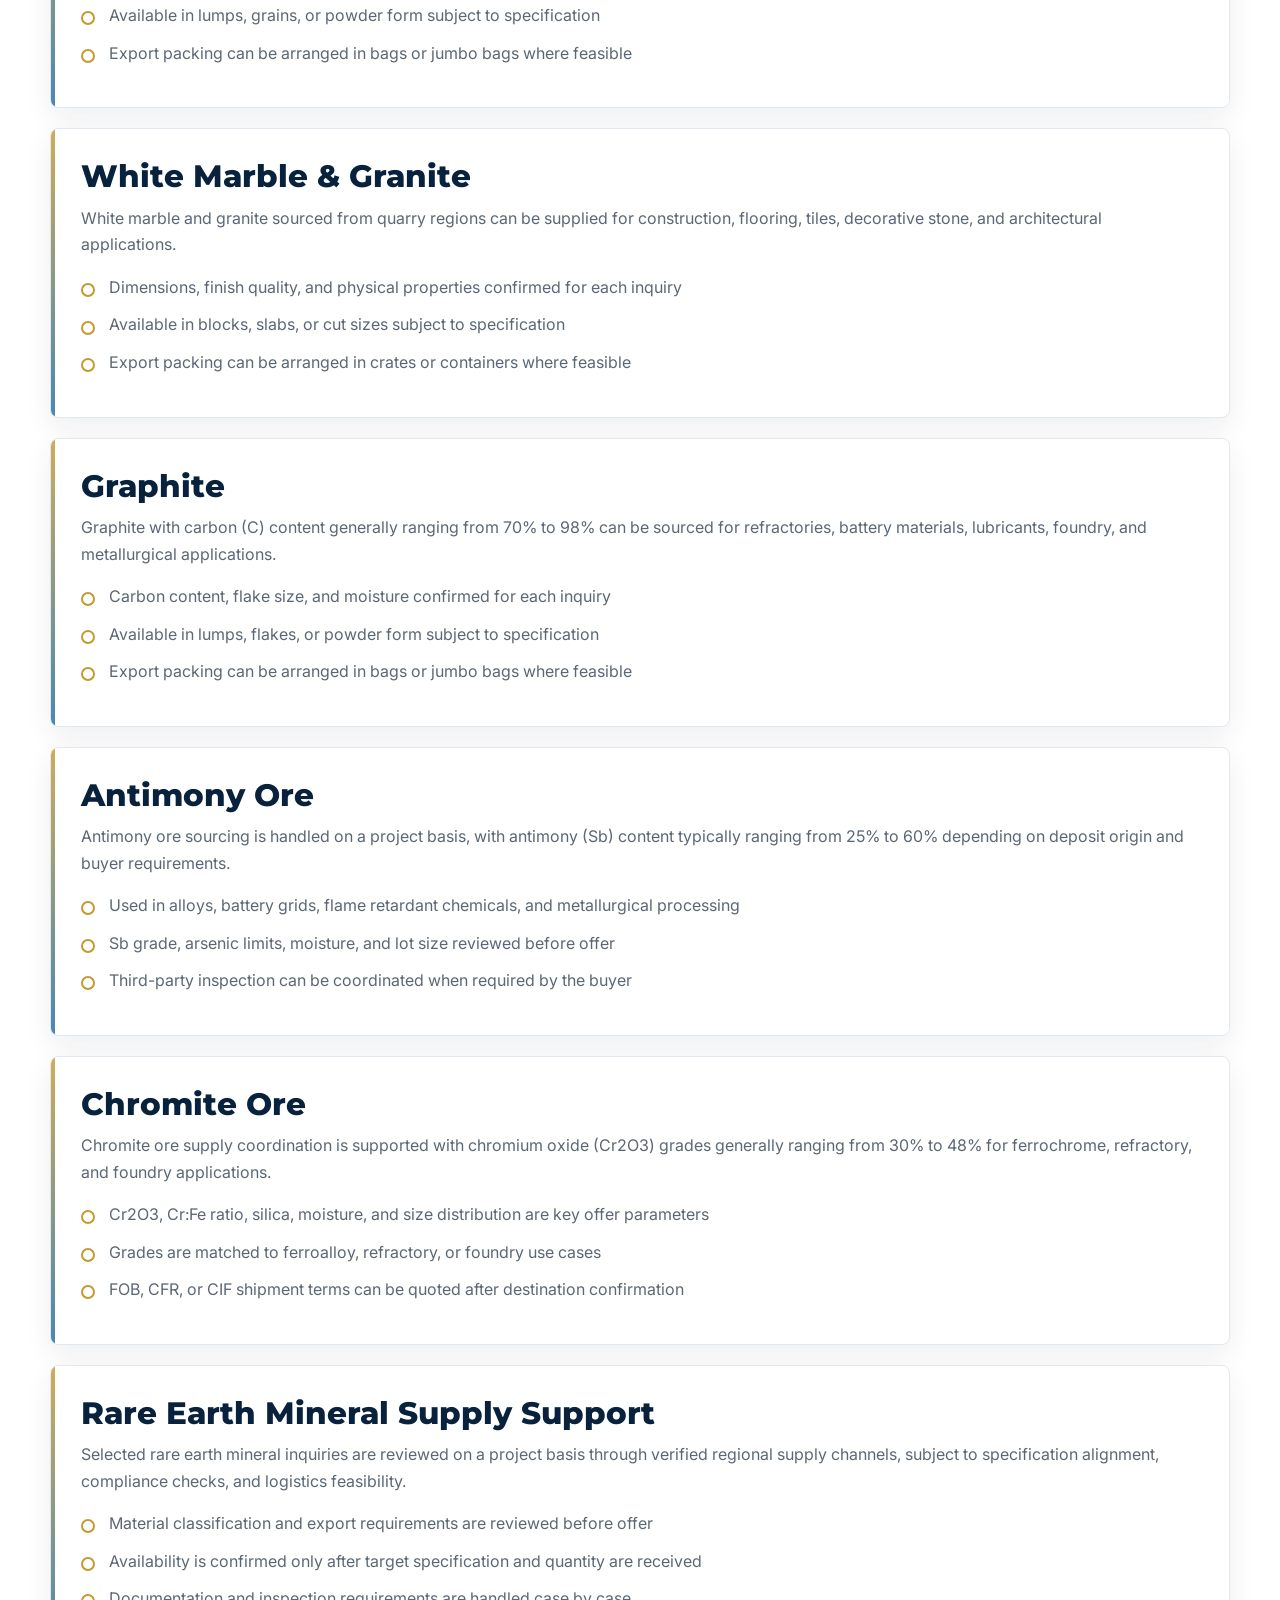
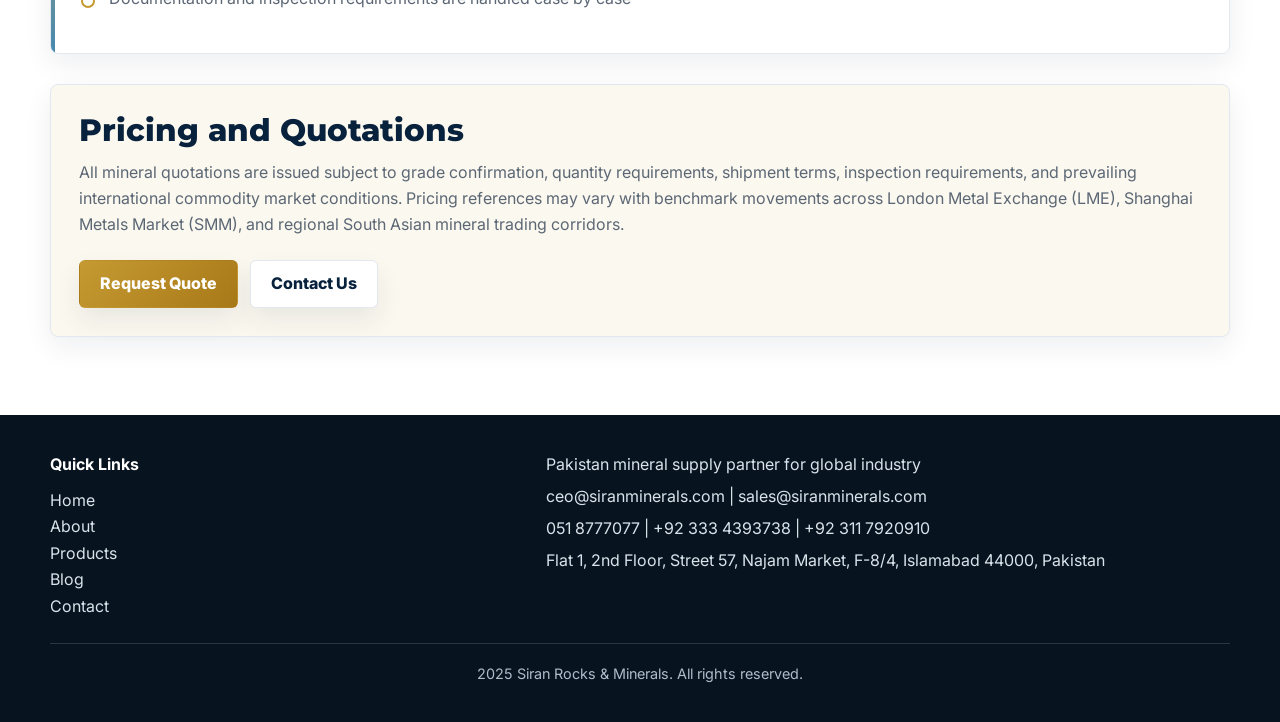
<file: products.html>
<!doctype html>
<html lang="en">
<head>
  <meta charset="UTF-8" />
  <meta name="viewport" content="width=device-width, initial-scale=1" />
  <title>Products - Siran Rocks &amp; Minerals</title>
  <meta name="description" content="Export-grade mineral product specifications from Siran Rocks &amp; Minerals, including calcite, talc, antimony ore, chromite ore, barite, bauxite, copper ore, rare earth supply support, and gemstones." />
  <link rel="preconnect" href="https://fonts.googleapis.com">
  <link rel="preconnect" href="https://fonts.gstatic.com" crossorigin>
  <link href="https://fonts.googleapis.com/css2?family=Montserrat:wght@700;800;900&family=Inter:wght@400;500;600;700&display=swap" rel="stylesheet">
  <link rel="stylesheet" href="style.css" />
</head>
<body>
  <a href="#main-content" class="skip-link">Skip to content</a>
  <a href="https://wa.me/923334393738" class="whatsapp-float" target="_blank" rel="noopener" aria-label="Chat with Siran Rocks and Minerals on WhatsApp">WhatsApp Us</a>

  <header class="site-header" role="banner">
    <div class="container header-inner">
      <a href="index.html" class="brand" aria-label="Siran Rocks &amp; Minerals Home">
        <img src="assets/logo.png" alt="Siran Rocks &amp; Minerals logo" class="brand-logo" />
      </a>
      <nav class="main-nav" aria-label="Main navigation">
        <ul>
          <li><a href="index.html" class="nav-link">Home</a></li>
          <li><a href="about.html" class="nav-link">About</a></li>
          <li><a href="products.html" class="nav-link active">Products</a></li>
          <li><a href="blog.html" class="nav-link">Blog</a></li>
          <li><a href="contact.html" class="nav-link">Contact</a></li>
        </ul>
      </nav>
    </div>
  </header>

  <main id="main-content" class="content" role="main">
    <section class="page-hero">
      <div class="container">
        <p class="eyebrow">Product specifications</p>
        <h1>Industrial minerals and ores for export procurement</h1>
        <p>Grades below are indicative ranges. Final offers are issued after specification review, source confirmation, packing plan, shipment terms, and inspection requirements.</p>
        <div class="cta-group">
          <a href="contact.html" class="btn primary">Request Quote</a>
          <a href="contact.html" class="btn outline">Contact Us</a>
        </div>
      </div>
    </section>

    <section class="container product-specs" aria-label="Product specifications">
      <article class="product-spec" id="calcite">
        <h2>Calcite</h2>
        <p>Siran Rocks &amp; Minerals supports industrial-grade calcite supply with calcium carbonate (CaCO3) purity typically ranging from 97% to 99.5% for plastics compounding, masterbatch, ceramics, paints, paper, and glass applications.</p>
        <ul class="check-list">
          <li>Available as lumps, crushed material, or powder subject to processing requirements</li>
          <li>Whiteness, mesh size, moisture, and packaging confirmed before offer</li>
          <li>COA or lab report coordination available for export orders</li>
        </ul>
      </article>

      <article class="product-spec" id="talc">
        <h2>Talc</h2>
        <p>Talc is available with brightness generally ranging from 85% to 92%, supporting ceramics, plastics, paints, coatings, rubber, and paper coating applications.</p>
        <ul class="check-list">
          <li>Lamellar structure supports lubrication, surface finish, and filler performance</li>
          <li>Brightness, mesh, moisture, and contamination limits reviewed per buyer specification</li>
          <li>Bulk and containerized shipment options can be coordinated</li>
        </ul>
      </article>

      <article class="product-spec" id="barite">
        <h2>Barite</h2>
        <p>Barite with barium sulfate (BaSO4) content generally ranging from 90% to 98% can be sourced for oil and gas drilling fluids, paints, plastics, rubber, and chemical applications.</p>
        <ul class="check-list">
          <li>Specific gravity, BaSO4, whiteness, and mesh confirmed for each inquiry</li>
          <li>Available in lumps, crushed, and powder form subject to specification</li>
          <li>Export packing can be arranged in bags or jumbo bags where feasible</li>
        </ul>
      </article>

      <article class="product-spec" id="bauxite">
        <h2>Bauxite</h2>
        <p>Bauxite with alumina (Al2O3) content generally ranging from 45% to 60% supports cement, refractory, alumina refining, and abrasive applications.</p>
        <ul class="check-list">
          <li>Al2O3, SiO2, Fe2O3, moisture, and size requirements reviewed before quotation</li>
          <li>Lumps and crushed material available subject to source and grade</li>
          <li>Inspection and sampling can be coordinated for bulk orders</li>
        </ul>
      </article>

      <article class="product-spec" id="copper">
        <h2>Copper Ore</h2>
        <p>Copper ore supply support is available for selected grades, with copper (Cu) content generally ranging from 5% to 25% depending on origin and shipment specification.</p>
        <ul class="check-list">
          <li>Cu percentage, moisture, deleterious elements, and lot size confirmed case by case</li>
          <li>Available as lumps or concentrate subject to source availability</li>
          <li>Commercial terms depend on grade confirmation and current market conditions</li>
        </ul>
      </article>

<article class="product-spec" id="lead">
  <h2>Lead Ore</h2>
  <p>Lead ore with lead (Pb) content generally ranging from 40% to 70% can be sourced for battery manufacturing, alloy production, radiation shielding, and metallurgical applications.</p>
  <ul class="check-list">
    <li>Pb grade, impurities, and moisture confirmed for each inquiry</li>
    <li>Available in lumps or concentrate form subject to specification</li>
    <li>Export packing can be arranged in bags or bulk where feasible</li>
  </ul>
</article>

<article class="product-spec" id="feldspar">
  <h2>Feldspar</h2>
  <p>Feldspar with combined alkali content (K2O + Na2O) generally ranging from 10% to 15% can be sourced for ceramics, glass manufacturing, enamel production, and filler applications.</p>
  <ul class="check-list">
    <li>K2O, Na2O, iron content, and particle size confirmed for each inquiry</li>
    <li>Available in lumps or powder form subject to specification</li>
    <li>Export packing can be arranged in bags or jumbo bags where feasible</li>
  </ul>
</article>

<article class="product-spec" id="iron-ore">
  <h2>Iron Ore</h2>
  <p>Iron ore with iron (Fe) content generally ranging from 45% to 65% can be sourced for steel production, construction materials, and industrial manufacturing applications.</p>
  <ul class="check-list">
    <li>Fe content, impurities, and moisture confirmed for each inquiry</li>
    <li>Available in lumps, fines, or concentrate subject to specification</li>
    <li>Export packing can be arranged in bulk or bags where feasible</li>
  </ul>
</article>

<article class="product-spec" id="quartz">
  <h2>Quartz</h2>
  <p>Quartz with silicon dioxide (SiO2) content generally ranging from 95% to 99.9% can be sourced for glass, ceramics, silicon processing, and construction applications.</p>
  <ul class="check-list">
    <li>SiO2 purity, particle size, and moisture confirmed for each inquiry</li>
    <li>Available in lumps, grains, or powder form subject to specification</li>
    <li>Export packing can be arranged in bags or jumbo bags where feasible</li>
  </ul>
</article>

<article class="product-spec" id="marble-granite">
  <h2>White Marble &amp; Granite</h2>
  <p>White marble and granite sourced from quarry regions can be supplied for construction, flooring, tiles, decorative stone, and architectural applications.</p>
  <ul class="check-list">
    <li>Dimensions, finish quality, and physical properties confirmed for each inquiry</li>
    <li>Available in blocks, slabs, or cut sizes subject to specification</li>
    <li>Export packing can be arranged in crates or containers where feasible</li>
  </ul>
</article>

<article class="product-spec" id="graphite">
  <h2>Graphite</h2>
  <p>Graphite with carbon (C) content generally ranging from 70% to 98% can be sourced for refractories, battery materials, lubricants, foundry, and metallurgical applications.</p>
  <ul class="check-list">
    <li>Carbon content, flake size, and moisture confirmed for each inquiry</li>
    <li>Available in lumps, flakes, or powder form subject to specification</li>
    <li>Export packing can be arranged in bags or jumbo bags where feasible</li>
  </ul>
</article>


      <article class="product-spec" id="antimony">
        <h2>Antimony Ore</h2>
        <p>Antimony ore sourcing is handled on a project basis, with antimony (Sb) content typically ranging from 25% to 60% depending on deposit origin and buyer requirements.</p>
        <ul class="check-list">
          <li>Used in alloys, battery grids, flame retardant chemicals, and metallurgical processing</li>
          <li>Sb grade, arsenic limits, moisture, and lot size reviewed before offer</li>
          <li>Third-party inspection can be coordinated when required by the buyer</li>
        </ul>
      </article>

      <article class="product-spec" id="chromite">
        <h2>Chromite Ore</h2>
        <p>Chromite ore supply coordination is supported with chromium oxide (Cr2O3) grades generally ranging from 30% to 48% for ferrochrome, refractory, and foundry applications.</p>
        <ul class="check-list">
          <li>Cr2O3, Cr:Fe ratio, silica, moisture, and size distribution are key offer parameters</li>
          <li>Grades are matched to ferroalloy, refractory, or foundry use cases</li>
          <li>FOB, CFR, or CIF shipment terms can be quoted after destination confirmation</li>
        </ul>
      </article>

      <article class="product-spec" id="rare-earth">
        <h2>Rare Earth Mineral Supply Support</h2>
        <p>Selected rare earth mineral inquiries are reviewed on a project basis through verified regional supply channels, subject to specification alignment, compliance checks, and logistics feasibility.</p>
        <ul class="check-list">
          <li>Material classification and export requirements are reviewed before offer</li>
          <li>Availability is confirmed only after target specification and quantity are received</li>
          <li>Documentation and inspection requirements are handled case by case</li>
        </ul>
      </article>

      <section class="pricing-disclaimer" aria-label="Pricing disclaimer">
        <h2>Pricing and Quotations</h2>
        <p>All mineral quotations are issued subject to grade confirmation, quantity requirements, shipment terms, inspection requirements, and prevailing international commodity market conditions. Pricing references may vary with benchmark movements across London Metal Exchange (LME), Shanghai Metals Market (SMM), and regional South Asian mineral trading corridors.</p>
        <div class="product-actions">
          <a href="contact.html" class="btn primary">Request Quote</a>
          <a href="contact.html" class="btn secondary">Contact Us</a>
        </div>
      </section>
    </section>
  </main>

  <footer class="site-footer" role="contentinfo">
    <div class="container footer-grid">
      <div class="footer-links">
        <strong>Quick Links</strong>
        <ul>
          <li><a href="index.html">Home</a></li>
          <li><a href="about.html">About</a></li>
          <li><a href="products.html">Products</a></li>
          <li><a href="blog.html">Blog</a></li>
          <li><a href="contact.html">Contact</a></li>
        </ul>
      </div>
      <div class="footer-brand">
        <p class="brand-small">Pakistan mineral supply partner for global industry</p>
        <p class="contact-info">ceo@siranminerals.com | sales@siranminerals.com</p>
        <p class="contact-info">051 8777077 | +92 333 4393738 | +92 311 7920910</p>
        <p class="contact-info">Flat 1, 2nd Floor, Street 57, Najam Market, F-8/4, Islamabad 44000, Pakistan</p>
      </div>
    </div>
    <p class="copyright">2025 Siran Rocks &amp; Minerals. All rights reserved.</p>
  </footer>
</body>
</html>
</file>
<file: style.css>
/* Core theme */
:root {
  --navy: #08213c;
  --navy-2: #0d345c;
  --navy-dark: #041422;
  --blue: #1f6f9f;
  --gold: #c59a32;
  --gold-soft: #f3e5bd;
  --bg: #ffffff;
  --bg-soft: #f5f7fa;
  --bg-warm: #fbf8ef;
  --text: #171d24;
  --muted: #5c6775;
  --line: #e2e8ef;
  --shadow: 0 18px 48px rgba(8, 33, 60, 0.11);
  --shadow-soft: 0 10px 28px rgba(8, 33, 60, 0.07);
  --radius: 8px;
  --container: 1180px;
}

* {
  box-sizing: border-box;
}

html {
  scroll-behavior: smooth;
}

body {
  margin: 0;
  font-family: Inter, system-ui, -apple-system, "Segoe UI", Roboto, Arial, sans-serif;
  color: var(--text);
  background:
    linear-gradient(180deg, rgba(245, 247, 250, 0.72), transparent 420px),
    var(--bg);
  line-height: 1.65;
  text-rendering: optimizeLegibility;
}

a {
  color: var(--navy-2);
  text-decoration: none;
  transition: color 0.2s ease, background-color 0.2s ease, border-color 0.2s ease, transform 0.2s ease;
}

a:hover,
a:focus {
  color: var(--blue);
}

h1,
h2,
h3 {
  margin: 0 0 0.7rem;
  font-family: Montserrat, Inter, sans-serif;
  font-weight: 800;
  color: var(--navy);
  line-height: 1.12;
  overflow-wrap: anywhere;
}

h1 {
  max-width: 960px;
  font-size: clamp(2rem, 3.2vw, 3.35rem);
  letter-spacing: 0;
}

h2 {
  font-size: clamp(1.65rem, 2.4vw, 2.35rem);
}

h3 {
  font-size: 1.12rem;
}

p {
  margin: 0 0 1rem;
  color: var(--muted);
  overflow-wrap: anywhere;
}

.container {
  width: min(var(--container), calc(100% - 48px));
  margin: 0 auto;
}

.skip-link {
  position: absolute;
  left: -999px;
  top: 8px;
  z-index: 2000;
  padding: 8px 12px;
  background: #fff;
  color: var(--navy);
  border: 1px solid var(--line);
}

.skip-link:focus {
  left: 8px;
}

.whatsapp-float {
  position: fixed;
  right: 22px;
  bottom: 22px;
  z-index: 1200;
  display: inline-flex;
  align-items: center;
  justify-content: center;
  min-height: 48px;
  padding: 12px 18px;
  border-radius: 999px;
  background: #1f9d55;
  color: #fff;
  font-weight: 800;
  box-shadow: 0 12px 28px rgba(0, 0, 0, 0.22);
}

.whatsapp-float::before {
  content: "";
  width: 20px;
  height: 20px;
  margin-right: 8px;
  flex: 0 0 auto;
  background: currentColor;
  -webkit-mask: url("data:image/svg+xml,%3Csvg viewBox='0 0 32 32' xmlns='http://www.w3.org/2000/svg'%3E%3Cpath d='M16.02 3.2A12.7 12.7 0 0 0 5.13 22.44L3.55 28.8l6.5-1.52A12.7 12.7 0 1 0 16.02 3.2Zm0 2.34a10.36 10.36 0 0 1 8.8 15.83 10.35 10.35 0 0 1-13.62 3.48l-.39-.23-3.86.91.94-3.74-.25-.4A10.36 10.36 0 0 1 16.02 5.54Zm-4.3 4.94c-.24 0-.62.09-.95.45-.33.36-1.25 1.23-1.25 2.99 0 1.77 1.28 3.48 1.46 3.72.18.24 2.48 3.98 6.13 5.42 3.03 1.2 3.65.96 4.31.9.66-.06 2.13-.87 2.43-1.71.3-.84.3-1.56.21-1.71-.09-.15-.33-.24-.69-.42-.36-.18-2.13-1.05-2.46-1.17-.33-.12-.57-.18-.81.18-.24.36-.93 1.17-1.14 1.41-.21.24-.42.27-.78.09-.36-.18-1.52-.56-2.9-1.79-1.07-.95-1.79-2.13-2-2.49-.21-.36-.02-.56.16-.74.16-.16.36-.42.54-.63.18-.21.24-.36.36-.6.12-.24.06-.45-.03-.63-.09-.18-.8-1.97-1.11-2.69-.29-.7-.59-.6-.81-.61h-.67Z'/%3E%3C/svg%3E") center / contain no-repeat;
  mask: url("data:image/svg+xml,%3Csvg viewBox='0 0 32 32' xmlns='http://www.w3.org/2000/svg'%3E%3Cpath d='M16.02 3.2A12.7 12.7 0 0 0 5.13 22.44L3.55 28.8l6.5-1.52A12.7 12.7 0 1 0 16.02 3.2Zm0 2.34a10.36 10.36 0 0 1 8.8 15.83 10.35 10.35 0 0 1-13.62 3.48l-.39-.23-3.86.91.94-3.74-.25-.4A10.36 10.36 0 0 1 16.02 5.54Zm-4.3 4.94c-.24 0-.62.09-.95.45-.33.36-1.25 1.23-1.25 2.99 0 1.77 1.28 3.48 1.46 3.72.18.24 2.48 3.98 6.13 5.42 3.03 1.2 3.65.96 4.31.9.66-.06 2.13-.87 2.43-1.71.3-.84.3-1.56.21-1.71-.09-.15-.33-.24-.69-.42-.36-.18-2.13-1.05-2.46-1.17-.33-.12-.57-.18-.81.18-.24.36-.93 1.17-1.14 1.41-.21.24-.42.27-.78.09-.36-.18-1.52-.56-2.9-1.79-1.07-.95-1.79-2.13-2-2.49-.21-.36-.02-.56.16-.74.16-.16.36-.42.54-.63.18-.21.24-.36.36-.6.12-.24.06-.45-.03-.63-.09-.18-.8-1.97-1.11-2.69-.29-.7-.59-.6-.81-.61h-.67Z'/%3E%3C/svg%3E") center / contain no-repeat;
}

.whatsapp-float:hover,
.whatsapp-float:focus {
  color: #fff;
  text-decoration: none;
  background: #188348;
  transform: translateY(-2px);
}

/* Header */
.site-header {
  position: fixed;
  inset: 0 0 auto;
  z-index: 1000;
  background: rgba(255, 255, 255, 0.9);
  border-bottom: 1px solid rgba(226, 232, 239, 0.85);
  backdrop-filter: blur(14px);
  box-shadow: 0 8px 30px rgba(8, 33, 60, 0.06);
}

.header-inner {
  display: flex;
  align-items: center;
  justify-content: space-between;
  min-height: 88px;
  gap: 28px;
}

.brand {
  display: flex;
  align-items: center;
}

.brand-logo {
  display: block;
  width: auto;
  height: 76px;
}

.main-nav ul {
  display: flex;
  gap: 6px;
  align-items: center;
  margin: 0;
  padding: 0;
  list-style: none;
}

.nav-link {
  position: relative;
  display: inline-flex;
  align-items: center;
  min-height: 40px;
  padding: 8px 13px;
  border-radius: 999px;
  color: #273241;
  font-size: 0.94rem;
  font-weight: 800;
}

.nav-link::after {
  content: "";
  position: absolute;
  left: 16px;
  right: 16px;
  bottom: 5px;
  height: 2px;
  background: var(--gold);
  transform: scaleX(0);
  transform-origin: center;
  transition: transform 0.2s ease;
}

.nav-link:hover,
.nav-link:focus,
.nav-link.active {
  background: #eef4fa;
  color: var(--navy);
  text-decoration: none;
}

.nav-link:hover::after,
.nav-link:focus::after,
.nav-link.active::after {
  transform: scaleX(1);
}

.content {
  padding-top: 88px;
}

/* Buttons */
.btn {
  display: inline-flex;
  align-items: center;
  justify-content: center;
  min-height: 48px;
  padding: 13px 20px;
  border: 1px solid transparent;
  border-radius: 6px;
  font-weight: 800;
  line-height: 1.2;
  text-align: center;
  white-space: normal;
  box-shadow: 0 12px 26px rgba(8, 33, 60, 0.08);
  transition: background-color 0.2s ease, border-color 0.2s ease, color 0.2s ease, transform 0.2s ease, box-shadow 0.2s ease;
}

.btn:hover,
.btn:focus {
  text-decoration: none;
  transform: translateY(-2px);
  box-shadow: 0 18px 34px rgba(8, 33, 60, 0.14);
}

.btn.primary {
  background: linear-gradient(135deg, var(--gold), #a87918);
  color: #fff;
}

.btn.primary:hover,
.btn.primary:focus {
  background: linear-gradient(135deg, #d4aa43, #966b12);
  color: #fff;
}

.btn.outline {
  background: rgba(255, 255, 255, 0.08);
  border-color: rgba(255, 255, 255, 0.72);
  color: #fff;
}

.btn.outline:hover,
.btn.outline:focus {
  background: #fff;
  color: var(--navy);
}

.btn.secondary {
  background: #fff;
  border-color: var(--line);
  color: var(--navy);
}

/* Hero and page sections */
.top-hero {
  position: relative;
  min-height: 570px;
  display: flex;
  align-items: flex-start;
  color: #fff;
  overflow: hidden;
  background:
    linear-gradient(112deg, rgba(4, 20, 34, 0.98), rgba(8, 33, 60, 0.91) 48%, rgba(31, 111, 159, 0.66)),
    radial-gradient(circle at 78% 25%, rgba(197, 154, 50, 0.42), transparent 27%),
    linear-gradient(45deg, #061725, #11385f);
}

.top-hero .container {
  margin-left: max(24px, calc((100vw - var(--container)) / 2));
}

.top-hero::before {
  content: "";
  position: absolute;
  inset: 0;
  opacity: 0.18;
  background-image:
    linear-gradient(120deg, rgba(255, 255, 255, 0.12) 0 1px, transparent 1px 80px),
    linear-gradient(30deg, rgba(255, 255, 255, 0.08) 0 1px, transparent 1px 92px);
  transform: translateY(-12px);
}

.top-hero::after,
.page-hero::after {
  content: "";
  position: absolute;
  left: 0;
  right: 0;
  bottom: -1px;
  height: 72px;
  background: linear-gradient(180deg, transparent, rgba(255, 255, 255, 0.08) 32%, var(--bg));
  pointer-events: none;
}

.hero-inner {
  position: relative;
  z-index: 1;
  max-width: 900px;
  min-width: 0;
  padding-top: 96px;
}

.eyebrow {
  margin-bottom: 0.85rem;
  color: var(--gold);
  font-size: 0.78rem;
  font-weight: 900;
  letter-spacing: 0.12em;
  text-transform: uppercase;
}

.hero-title {
  color: #fff;
}

.hero-subtitle {
  max-width: 720px;
  color: #e6eff7;
  font-size: clamp(0.96rem, 1.15vw, 1.05rem);
}

.cta-group {
  display: flex;
  flex-wrap: wrap;
  gap: 12px;
  margin-top: 28px;
}

.page-hero {
  position: relative;
  padding: 86px 0 72px;
  color: #fff;
  overflow: hidden;
  background:
    linear-gradient(115deg, rgba(4, 20, 34, 0.98), rgba(8, 33, 60, 0.9) 58%, rgba(197, 154, 50, 0.36)),
    var(--navy);
}

.page-hero h1,
.page-hero p {
  max-width: 900px;
  color: #fff;
  min-width: 0;
}

.page-hero p:not(.eyebrow) {
  color: #deebf5;
  font-size: 1.06rem;
}

.hero-page-title {
  margin: 0 0 0.65rem;
  color: #fff;
  font-family: Montserrat, Inter, sans-serif;
  font-size: clamp(1.9rem, 3vw, 3rem);
  font-weight: 900;
  line-height: 1.08;
}

.section-section {
  position: relative;
  padding: 76px 0;
}

.alt-band {
  background:
    linear-gradient(180deg, rgba(255, 255, 255, 0.5), transparent),
    var(--bg-soft);
}

.flush-band {
  width: 100vw;
  margin-left: calc(50% - 50vw);
}

.section-title.with-underline {
  position: relative;
  display: inline-block;
  padding-bottom: 0.42em;
}

.section-title.with-underline::after {
  content: "";
  position: absolute;
  left: 0;
  bottom: 0;
  width: 72px;
  height: 3px;
  border-radius: 999px;
  background: linear-gradient(90deg, var(--gold), var(--blue));
}

.section-copy {
  max-width: 790px;
  color: var(--muted);
  font-size: 1.05rem;
}

.split-section {
  display: grid;
  grid-template-columns: minmax(0, 1.15fr) minmax(320px, 0.85fr);
  gap: 44px;
  align-items: start;
}

/* Trust and assurance */
.trust-strip {
  background: #fff;
  border-bottom: 1px solid var(--line);
  box-shadow: 0 12px 26px rgba(8, 33, 60, 0.05);
}

.trust-grid {
  display: grid;
  grid-template-columns: repeat(4, 1fr);
  gap: 1px;
  background: var(--line);
  border-left: 1px solid var(--line);
  border-right: 1px solid var(--line);
}

.trust-grid div {
  min-height: 130px;
  padding: 24px;
  background: #fff;
  transition: transform 0.2s ease, background-color 0.2s ease;
}

.trust-grid div:hover {
  background: #fbfcfe;
  transform: translateY(-3px);
}

.trust-grid strong,
.trust-grid span {
  display: block;
}

.trust-grid strong {
  color: var(--navy);
  font-weight: 900;
}

.trust-grid span {
  margin-top: 7px;
  color: var(--muted);
  font-size: 0.94rem;
}

.assurance-panel {
  padding: 28px;
  border: 1px solid var(--line);
  border-top: 4px solid var(--gold);
  border-radius: var(--radius);
  background: #fff;
  box-shadow: var(--shadow);
}

.check-list {
  margin: 0;
  padding: 0;
  list-style: none;
}

.check-list li {
  position: relative;
  margin: 0 0 0.7rem;
  padding-left: 28px;
  color: var(--muted);
}

.check-list li::before {
  content: "";
  position: absolute;
  left: 0;
  top: 0.57em;
  width: 10px;
  height: 10px;
  border: 2px solid var(--gold);
  border-radius: 50%;
  background: #fff;
}

/* Product and process blocks */
.product-grid {
  display: grid;
  grid-template-columns: repeat(auto-fit, minmax(260px, 1fr));
  gap: 20px;
  margin-top: 26px;
}

.product-card,
.product-spec,
.pricing-disclaimer {
  border: 1px solid var(--line);
  border-radius: var(--radius);
  background: #fff;
  box-shadow: var(--shadow-soft);
}

.product-card {
  position: relative;
  min-height: 100%;
  padding: 24px;
  overflow: hidden;
  transition: transform 0.22s ease, box-shadow 0.22s ease, border-color 0.22s ease;
}

.product-card::before {
  content: "";
  position: absolute;
  inset: 0 0 auto;
  height: 4px;
  background: linear-gradient(90deg, var(--gold), var(--blue));
  transform: scaleX(0.34);
  transform-origin: left;
  transition: transform 0.22s ease;
}

.product-card:hover,
.product-card:focus-within {
  border-color: rgba(197, 154, 50, 0.48);
  box-shadow: var(--shadow);
  transform: translateY(-6px);
}

.product-card:hover::before,
.product-card:focus-within::before {
  transform: scaleX(1);
}

.product-card h3 {
  margin-top: 4px;
}

.product-card p:last-child,
.product-spec p:last-child,
.pricing-disclaimer p:last-child {
  margin-bottom: 0;
}

.product-actions {
  display: flex;
  flex-wrap: wrap;
  gap: 12px;
  margin: 22px 0 0;
}

.product-specs {
  padding-top: 58px;
  padding-bottom: 78px;
}

.product-spec {
  position: relative;
  margin-bottom: 20px;
  padding: 30px;
  overflow: hidden;
  transition: transform 0.22s ease, box-shadow 0.22s ease, border-color 0.22s ease;
}

.product-spec::before {
  content: "";
  position: absolute;
  left: 0;
  top: 0;
  bottom: 0;
  width: 4px;
  background: linear-gradient(180deg, var(--gold), var(--blue));
  opacity: 0.82;
}

.product-spec:hover {
  border-color: rgba(31, 111, 159, 0.32);
  box-shadow: var(--shadow);
  transform: translateY(-3px);
}

.pricing-disclaimer {
  margin-top: 30px;
  padding: 28px;
  background: var(--bg-warm);
}

.process-grid {
  display: grid;
  grid-template-columns: repeat(4, 1fr);
  gap: 20px;
  margin-top: 26px;
}

.process-grid div {
  min-height: 205px;
  padding: 24px;
  border: 1px solid var(--line);
  border-radius: var(--radius);
  background: #fff;
  box-shadow: var(--shadow-soft);
  transition: transform 0.22s ease, box-shadow 0.22s ease;
}

.process-grid div:hover {
  box-shadow: var(--shadow);
  transform: translateY(-5px);
}

.process-grid span {
  display: block;
  margin-bottom: 18px;
  color: var(--gold);
  font-family: Montserrat, Inter, sans-serif;
  font-size: 1.7rem;
  font-weight: 900;
}

.process-grid strong {
  display: block;
  margin-bottom: 8px;
  color: var(--navy);
  font-weight: 900;
}

.process-grid p {
  color: var(--muted);
}

.tag-list {
  display: flex;
  flex-wrap: wrap;
  gap: 10px;
  margin: 22px 0 0;
  padding: 0;
  list-style: none;
}

.tag-list li {
  padding: 10px 15px;
  border: 1px solid var(--line);
  border-radius: 999px;
  background: #fff;
  color: var(--navy);
  font-weight: 800;
  box-shadow: 0 8px 18px rgba(8, 33, 60, 0.05);
  transition: transform 0.2s ease, border-color 0.2s ease;
}

.tag-list li:hover {
  border-color: rgba(197, 154, 50, 0.45);
  transform: translateY(-2px);
}

/* Blog */
.blog-section {
  padding-top: 58px;
  padding-bottom: 78px;
}

.blog-article {
  max-width: 920px;
  margin: 0 auto;
  padding: 34px;
  border: 1px solid var(--line);
  border-radius: var(--radius);
  background: #fff;
  box-shadow: var(--shadow);
}

.article-header {
  margin-bottom: 30px;
  padding-bottom: 24px;
  border-bottom: 1px solid var(--line);
}

.article-title {
  max-width: 860px;
  margin-bottom: 0.6rem;
  color: var(--navy);
  font-size: clamp(2rem, 3.1vw, 3rem);
  font-weight: 900;
}

.article-byline {
  margin-bottom: 1.3rem;
  color: var(--muted);
  font-size: 0.9rem;
  font-weight: 700;
}

.article-excerpt {
  margin-bottom: 0;
  color: var(--navy);
  font-size: clamp(1.04rem, 1.5vw, 1.2rem);
  font-weight: 700;
}

.blog-hero-image {
  margin: 0 0 28px;
  overflow: hidden;
  border: 1px solid var(--line);
  border-radius: var(--radius);
  background: #fff;
  box-shadow: var(--shadow-soft);
}

.blog-hero-image img {
  display: block;
  width: 100%;
  height: auto;
}

.blog-article h2 {
  margin-top: 2rem;
  font-size: clamp(1.35rem, 2vw, 1.8rem);
}

.blog-article p {
  font-size: 1.02rem;
}

.article-cta {
  margin-top: 34px;
  padding: 28px;
  border: 1px solid rgba(197, 154, 50, 0.35);
  border-radius: var(--radius);
  background:
    linear-gradient(135deg, rgba(8, 33, 60, 0.03), rgba(197, 154, 50, 0.1)),
    var(--bg-warm);
}

.article-cta h2 {
  margin-top: 0;
}

.featured-post {
  display: grid;
  grid-template-columns: minmax(0, 1.15fr) minmax(300px, 0.85fr);
  gap: 36px;
  align-items: start;
  margin-bottom: 28px;
  padding: 32px;
  border: 1px solid var(--line);
  border-radius: var(--radius);
  background:
    linear-gradient(135deg, rgba(8, 33, 60, 0.03), rgba(197, 154, 50, 0.08)),
    #fff;
  box-shadow: var(--shadow);
}

.post-meta {
  margin-bottom: 0.7rem;
  color: var(--gold);
  font-size: 0.78rem;
  font-weight: 900;
  letter-spacing: 0.12em;
  text-transform: uppercase;
}

.blog-grid {
  display: grid;
  grid-template-columns: repeat(2, minmax(0, 1fr));
  gap: 20px;
}

.blog-card {
  position: relative;
  min-height: 100%;
  padding: 26px;
  border: 1px solid var(--line);
  border-radius: var(--radius);
  background: #fff;
  box-shadow: var(--shadow-soft);
  transition: transform 0.22s ease, box-shadow 0.22s ease, border-color 0.22s ease;
}

.blog-card::before {
  content: "";
  position: absolute;
  inset: 0 0 auto;
  height: 4px;
  background: linear-gradient(90deg, var(--gold), var(--blue));
  transform: scaleX(0.38);
  transform-origin: left;
  transition: transform 0.22s ease;
}

.blog-card:hover,
.blog-card:focus-within {
  border-color: rgba(197, 154, 50, 0.48);
  box-shadow: var(--shadow);
  transform: translateY(-5px);
}

.blog-card:hover::before,
.blog-card:focus-within::before {
  transform: scaleX(1);
}

.blog-card a {
  display: inline-flex;
  margin-top: 8px;
  color: var(--navy);
  font-weight: 900;
}

/* Contact */
.contact-section,
.about-section {
  padding-top: 58px;
  padding-bottom: 78px;
}

.contact-grid {
  display: grid;
  grid-template-columns: minmax(0, 0.9fr) minmax(340px, 1.1fr);
  gap: 48px;
  align-items: start;
}

.office-address {
  margin-bottom: 24px;
  overflow-wrap: anywhere;
}

.office-address strong {
  color: var(--navy);
}

.contact-form {
  width: 100%;
  padding: 30px;
  border: 1px solid var(--line);
  border-radius: var(--radius);
  background: #fff;
  box-shadow: var(--shadow);
}

.form-group {
  margin-bottom: 16px;
}

.contact-form label {
  display: block;
  margin-bottom: 6px;
  color: var(--navy);
  font-weight: 900;
}

.contact-form input,
.contact-form textarea {
  width: 100%;
  min-height: 46px;
  padding: 11px 13px;
  border: 1px solid #ccd7e2;
  border-radius: 6px;
  color: var(--text);
  font: inherit;
  transition: border-color 0.2s ease, box-shadow 0.2s ease;
}

.contact-form textarea {
  min-height: 150px;
  resize: vertical;
}

.contact-form input:focus,
.contact-form textarea:focus {
  border-color: var(--blue);
  outline: 0;
  box-shadow: 0 0 0 4px rgba(31, 111, 159, 0.14);
}

/* CTA and footer */
.cta-banner {
  position: relative;
  padding: 44px 0;
  background:
    linear-gradient(115deg, rgba(4, 20, 34, 0.98), rgba(8, 33, 60, 0.94) 56%, rgba(31, 111, 159, 0.72)),
    var(--navy);
  color: #fff;
  overflow: hidden;
}

.cta-banner::before {
  content: "";
  position: absolute;
  inset: auto 0 0 auto;
  width: 44%;
  height: 100%;
  opacity: 0.24;
  background: linear-gradient(135deg, transparent 0 45%, rgba(197, 154, 50, 0.6) 45% 48%, transparent 48%);
}

.inline-cta {
  margin-top: 18px;
  padding: 34px;
  border-radius: var(--radius);
}

.cta-inner {
  position: relative;
  z-index: 1;
  display: flex;
  align-items: center;
  justify-content: space-between;
  gap: 20px;
  flex-wrap: wrap;
}

.cta-banner h2,
.cta-banner p {
  margin-bottom: 0;
  color: #fff;
}

.cta-banner p {
  margin-top: 7px;
  color: #dce8f1;
}

.cta-inner .cta-group {
  margin-top: 0;
}

.site-footer {
  padding: 36px 0;
  background: #081320;
  color: #d9e3ea;
}

.footer-grid {
  display: grid;
  grid-template-columns: 1fr 1.5fr;
  gap: 40px;
}

.footer-links strong {
  color: #fff;
}

.footer-links ul {
  margin: 10px 0 0;
  padding: 0;
  list-style: none;
}

.site-footer a {
  color: #d9e3ea;
}

.site-footer a:hover,
.site-footer a:focus {
  color: #fff;
}

.brand-small,
.contact-info {
  margin: 0 0 0.35rem;
  color: #d9e3ea;
}

.copyright {
  width: min(var(--container), calc(100% - 48px));
  margin: 24px auto 0;
  padding-top: 18px;
  border-top: 1px solid rgba(217, 227, 234, 0.16);
  color: #aebdca;
  font-size: 0.9rem;
  text-align: center;
}

/* Motion */
@keyframes fadeSlideUp {
  from {
    opacity: 0;
    transform: translateY(18px);
  }
  to {
    opacity: 1;
    transform: translateY(0);
  }
}

.hero-inner,
.page-hero .container,
.trust-grid div,
.split-section > *,
.product-card,
.product-spec,
.blog-article,
.featured-post,
.blog-card,
.blog-hero-image,
.process-grid div,
.tag-list li,
.contact-grid > *,
.cta-inner {
  animation: fadeSlideUp 0.7s ease both;
}

.trust-grid div:nth-child(2),
.product-card:nth-child(2),
.product-spec:nth-child(2),
.process-grid div:nth-child(2),
.tag-list li:nth-child(2) {
  animation-delay: 0.06s;
}

.trust-grid div:nth-child(3),
.product-card:nth-child(3),
.product-spec:nth-child(3),
.process-grid div:nth-child(3),
.tag-list li:nth-child(3) {
  animation-delay: 0.12s;
}

.trust-grid div:nth-child(4),
.product-card:nth-child(4),
.product-spec:nth-child(4),
.process-grid div:nth-child(4),
.tag-list li:nth-child(4) {
  animation-delay: 0.18s;
}

@media (prefers-reduced-motion: reduce) {
  *,
  *::before,
  *::after {
    scroll-behavior: auto !important;
    animation-duration: 0.01ms !important;
    animation-iteration-count: 1 !important;
    transition-duration: 0.01ms !important;
  }
}

@media (max-width: 980px) {
  .trust-grid,
  .process-grid {
    grid-template-columns: repeat(2, 1fr);
  }

  .split-section,
  .contact-grid,
  .featured-post {
    grid-template-columns: 1fr;
  }
}

@media (max-width: 720px) {
  body {
    overflow-x: hidden;
  }

  .container {
    width: calc(100% - 32px);
  }

  .header-inner {
    min-height: auto;
    padding: 10px 0 12px;
    align-items: flex-start;
    flex-direction: column;
    gap: 10px;
  }

  .brand-logo {
    height: 60px;
  }

  .main-nav {
    width: 100%;
    overflow-x: auto;
    scrollbar-width: none;
  }

  .main-nav::-webkit-scrollbar {
    display: none;
  }

  .main-nav ul {
    width: max-content;
    min-width: 100%;
    gap: 6px;
  }

  .nav-link {
    min-height: 38px;
    padding: 8px 11px;
    font-size: 0.9rem;
  }

  .content {
    padding-top: 123px;
  }

  h1 {
    font-size: 2rem;
  }

  .top-hero {
    min-height: 500px;
    padding: 0 0 60px;
  }

  .top-hero .container {
    margin-left: auto;
  }

  .hero-inner {
    padding-top: 58px;
  }

  .page-hero {
    padding: 58px 0 62px;
  }

  .section-section {
    padding: 54px 0;
  }

  .contact-section,
  .about-section,
  .blog-section,
  .product-specs {
    padding-top: 42px;
    padding-bottom: 56px;
  }

  .hero-subtitle {
    font-size: 1rem;
  }

  .cta-group,
  .cta-group .btn,
  .product-actions,
  .product-actions .btn,
  .contact-form .btn {
    width: 100%;
  }

  .trust-grid,
  .process-grid,
  .footer-grid {
    grid-template-columns: 1fr;
  }

  .trust-grid div,
  .process-grid div {
    min-height: auto;
  }

  .product-grid {
    grid-template-columns: 1fr;
  }

  .blog-grid {
    grid-template-columns: 1fr;
  }

  .product-card,
  .product-spec,
  .blog-article,
  .featured-post,
  .blog-card,
  .blog-hero-image,
  .assurance-panel,
  .contact-form,
  .pricing-disclaimer {
    padding: 22px;
  }

  .cta-inner {
    align-items: flex-start;
    flex-direction: column;
  }

  .whatsapp-float {
    right: max(16px, env(safe-area-inset-right));
    bottom: max(16px, env(safe-area-inset-bottom));
    width: 56px;
    min-width: 56px;
    height: 56px;
    min-height: 56px;
    padding: 0;
    border-radius: 50%;
    font-size: 0;
    line-height: 0;
  }

  .whatsapp-float::before {
    width: 27px;
    height: 27px;
    margin-right: 0;
  }
}
</file>
